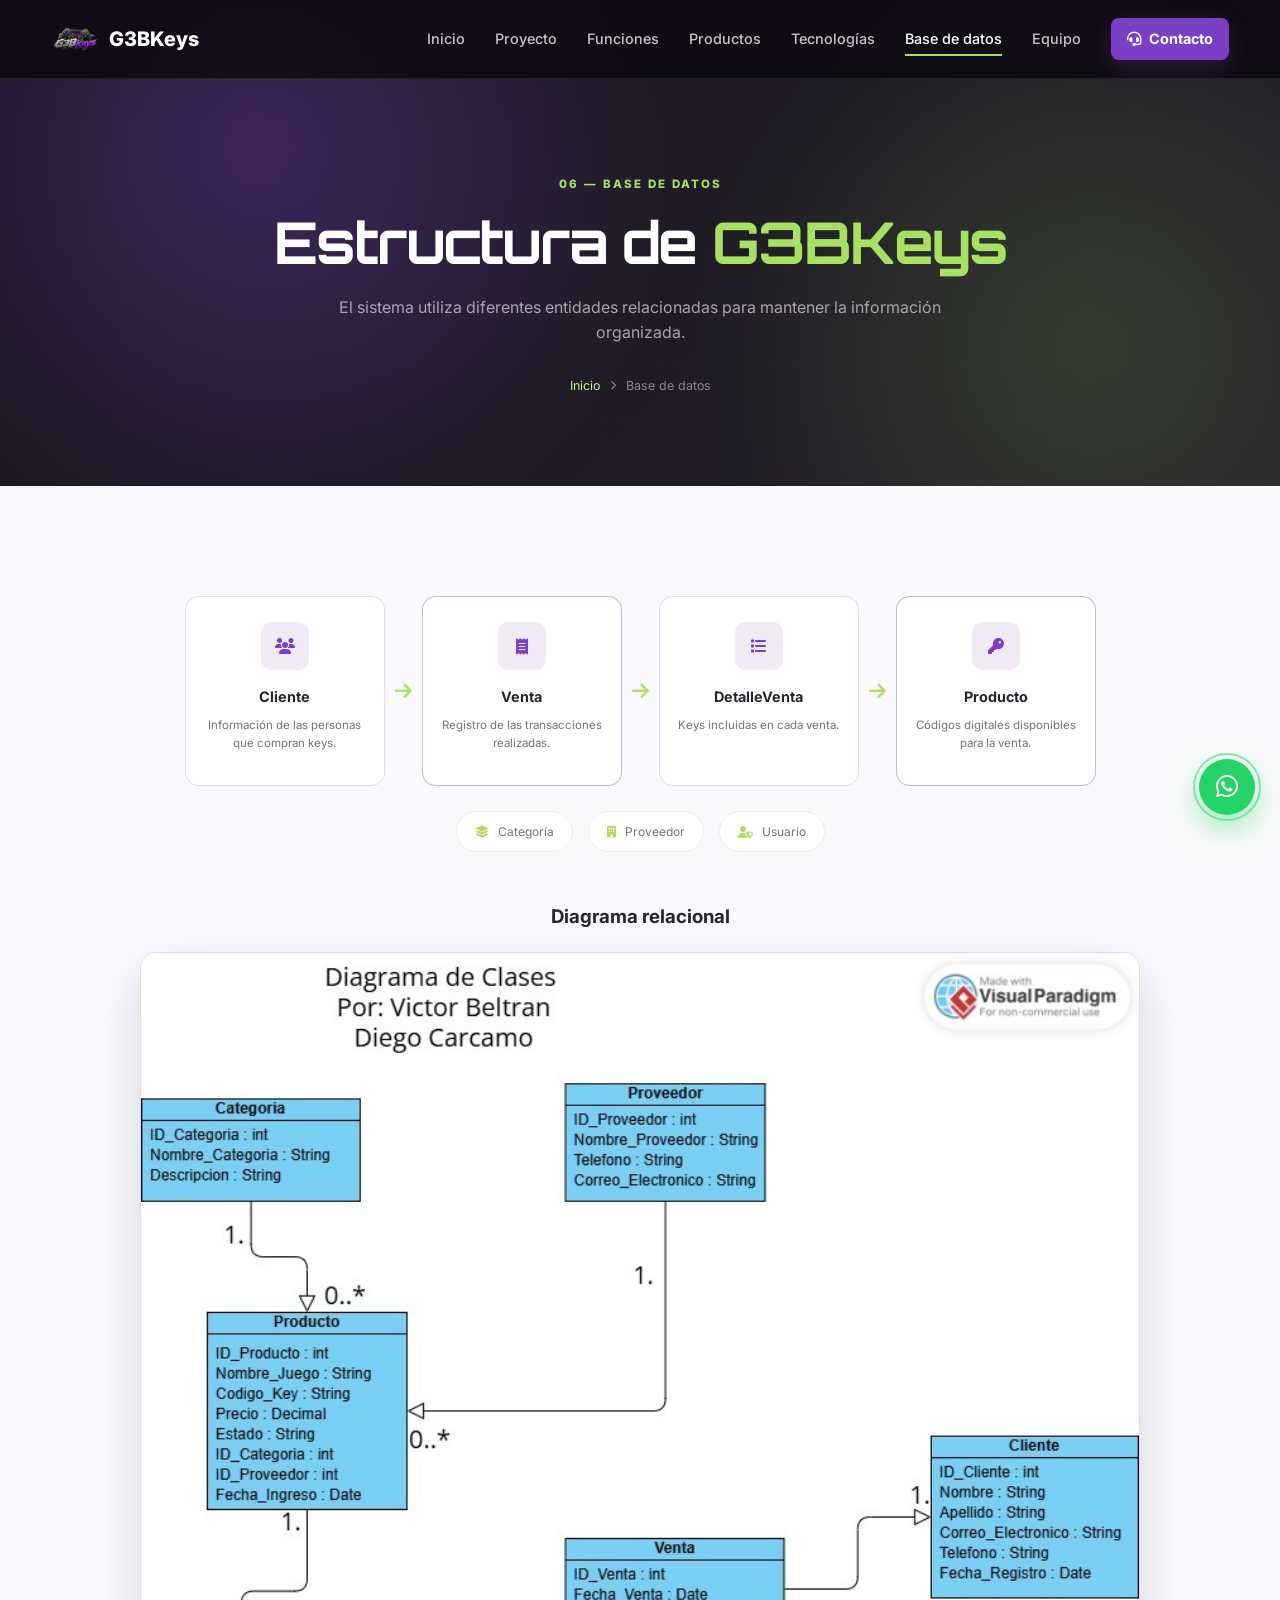
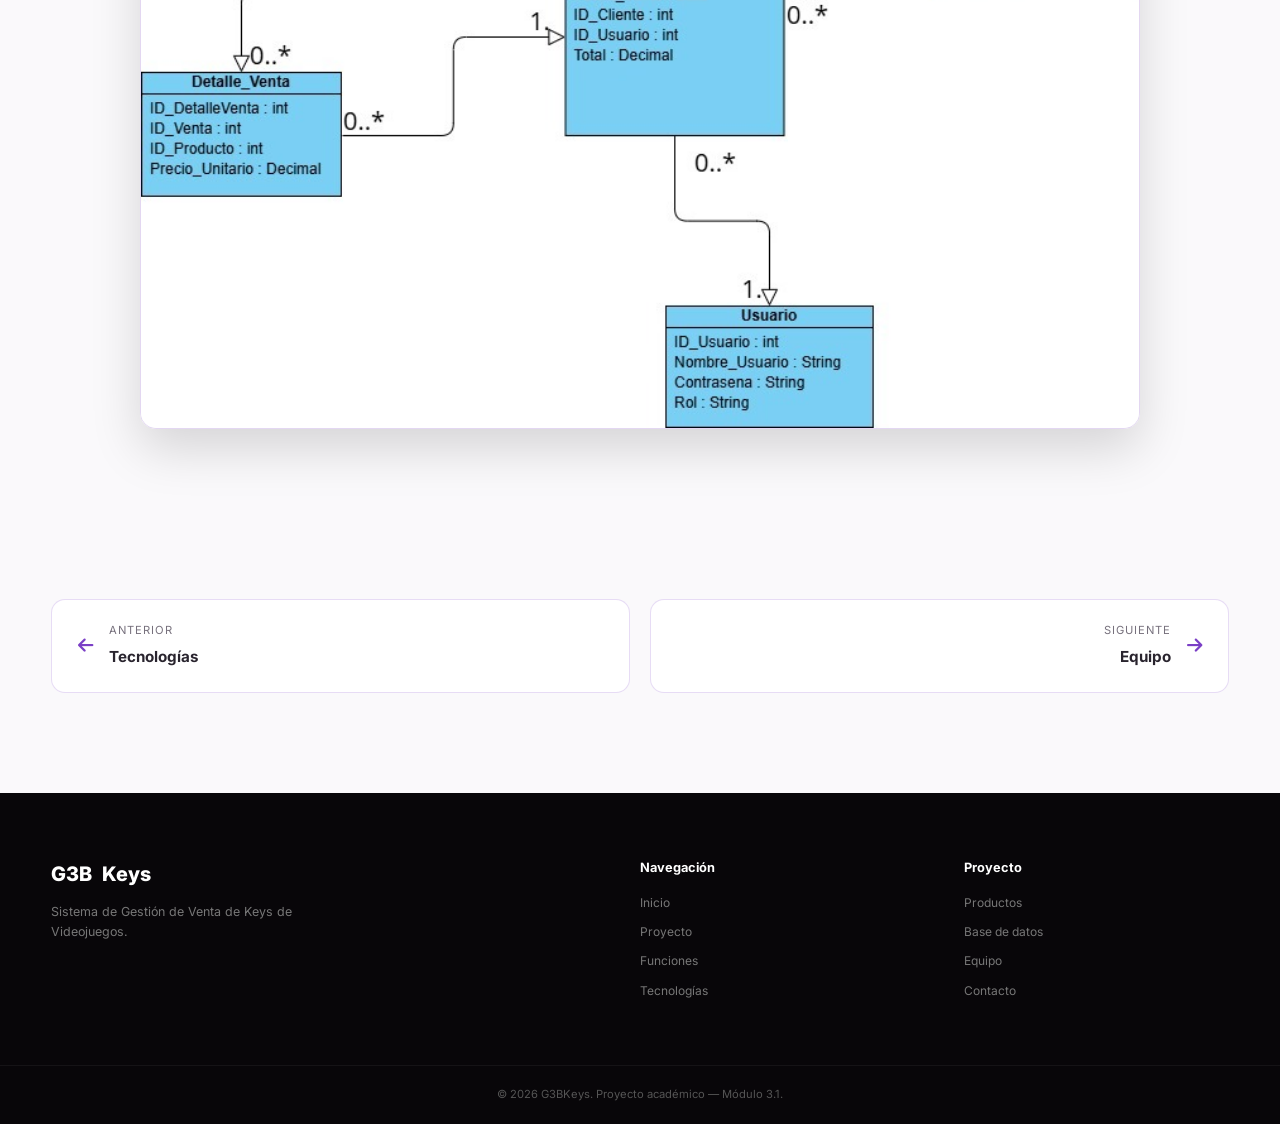
<file: base_de_datos.html>
<!DOCTYPE html>
<html lang="es">
<head>
    <meta charset="UTF-8">
    <meta name="viewport" content="width=device-width, initial-scale=1.0">
    <meta name="description" content="Estructura de la base de datos de G3BKeys.">
    <title>Base de datos | G3BKeys</title>

    <link rel="preconnect" href="https://fonts.googleapis.com">
    <link rel="preconnect" href="https://fonts.gstatic.com" crossorigin>
    <link href="https://fonts.googleapis.com/css2?family=Inter:wght@400;500;600;700;800&family=Orbitron:wght@500;600;700;800&display=swap" rel="stylesheet">
    <link rel="stylesheet" href="https://cdnjs.cloudflare.com/ajax/libs/font-awesome/6.5.2/css/all.min.css">
    <link rel="stylesheet" href="css/styles.css">
    <link rel="icon" type="image/png" href="img/Logotipo.png">
</head>
<body>

<header class="header">
    <nav class="navbar container">
          <a href="index.html" class="logo">
    <img src="img/Logotipo.png" alt="G3BKeys">
    <span>G3BKeys</span>
</a>
        <button class="menu-toggle" id="menuToggle" aria-label="Abrir menú">
            <i class="fas fa-bars"></i>
        </button>
        <ul class="nav-menu" id="navMenu">
    <li><a href="index.html"       class="nav-link">Inicio</a></li>
    <li><a href="proyecto.html"    class="nav-link">Proyecto</a></li>
    <li><a href="funciones.html"   class="nav-link">Funciones</a></li>
    <li><a href="productos.html"    class="nav-link">Productos</a></li>
    <li><a href="tecnologias.html" class="nav-link">Tecnologías</a></li> 
    <li><a href="base_de_datos.html"  class="nav-link">Base de datos</a></li>
    <li><a href="equipo.html"      class="nav-link">Equipo</a></li>
    <li>
        <a href="contacto.html" class="nav-link nav-cta">
            <i class="fas fa-headset"></i> Contacto
        </a>
    </li>
</ul>
    </nav>
</header>

<main>

<section class="page-hero">
    <div class="hero-background"></div>
    <div class="container page-hero-content">
        <span class="page-hero-label">06 — BASE DE DATOS</span>
        <h1>Estructura de <span>G3BKeys</span></h1>
        <p>El sistema utiliza diferentes entidades relacionadas para mantener la información organizada.</p>
        <nav class="breadcrumb">
            <a href="index.html">Inicio</a>
            <i class="fas fa-chevron-right"></i>
            <span>Base de datos</span>
        </nav>
    </div>
</section>

<section class="section database-section">
    <div class="container">

        <div class="database-container">
            <div class="database-box">
                <div class="db-icon"><i class="fas fa-users"></i></div>
                <h3>Cliente</h3>
                <p>Información de las personas que compran keys.</p>
            </div>
            <div class="db-line"><i class="fas fa-arrow-right"></i></div>
            <div class="database-box highlight-box">
                <div class="db-icon"><i class="fas fa-receipt"></i></div>
                <h3>Venta</h3>
                <p>Registro de las transacciones realizadas.</p>
            </div>
            <div class="db-line"><i class="fas fa-arrow-right"></i></div>
            <div class="database-box">
                <div class="db-icon"><i class="fas fa-list"></i></div>
                <h3>DetalleVenta</h3>
                <p>Keys incluidas en cada venta.</p>
            </div>
            <div class="db-line"><i class="fas fa-arrow-right"></i></div>
            <div class="database-box highlight-box">
                <div class="db-icon"><i class="fas fa-key"></i></div>
                <h3>Producto</h3>
                <p>Códigos digitales disponibles para la venta.</p>
            </div>
        </div>

        <div class="database-secondary">
            <div class="secondary-item"><i class="fas fa-layer-group"></i><span>Categoría</span></div>
            <div class="secondary-item"><i class="fas fa-building"></i><span>Proveedor</span></div>
            <div class="secondary-item"><i class="fas fa-user-shield"></i><span>Usuario</span></div>
        </div>

        <div class="database-image">
            <h3>Diagrama relacional</h3>
            <img src="img/Base_Datos.jpeg" alt="Diagrama entidad-relación de G3BKeys">
        </div>

    </div>
</section>

<section class="page-nav-section">
    <div class="container page-nav">
        <a href="tecnologias.html" class="page-nav-link prev">
            <i class="fas fa-arrow-left"></i>
            <div><span>Anterior</span><strong>Tecnologías</strong></div>
        </a>
        <a href="equipo.html" class="page-nav-link next">
            <div><span>Siguiente</span><strong>Equipo</strong></div>
            <i class="fas fa-arrow-right"></i>
        </a>
    </div>
</section>

</main>

<footer class="footer">
    <div class="container footer-content">
        <div class="footer-brand">
            <a href="index.html" class="logo">
                <span class="logo-g3b">G3B</span><span class="logo-keys">Keys</span>
            </a>
            <p>Sistema de Gestión de Venta de Keys de Videojuegos.</p>
        </div>
        <div class="footer-links">
            <h4>Navegación</h4>
            <a href="index.html">Inicio</a>
            <a href="proyecto.html">Proyecto</a>
            <a href="funciones.html">Funciones</a>
            <a href="tecnologias.html">Tecnologías</a>
        </div>
        <div class="footer-links">
            <h4>Proyecto</h4>
            <a href="productos.html">Productos</a>
            <a href="base_de_datos.html">Base de datos</a>
            <a href="equipo.html">Equipo</a>
            <a href="contacto.html">Contacto</a>
        </div>
    </div>
    <div class="footer-bottom">
        <p>© <span id="currentYear"></span> G3BKeys. Proyecto académico — Módulo 3.1.</p>
    </div>
</footer>

<button id="backToTop" class="back-to-top">
    <i class="fas fa-arrow-up"></i>
</button>

<script src="js/script.js"></script>
</body>
</html>
</file>
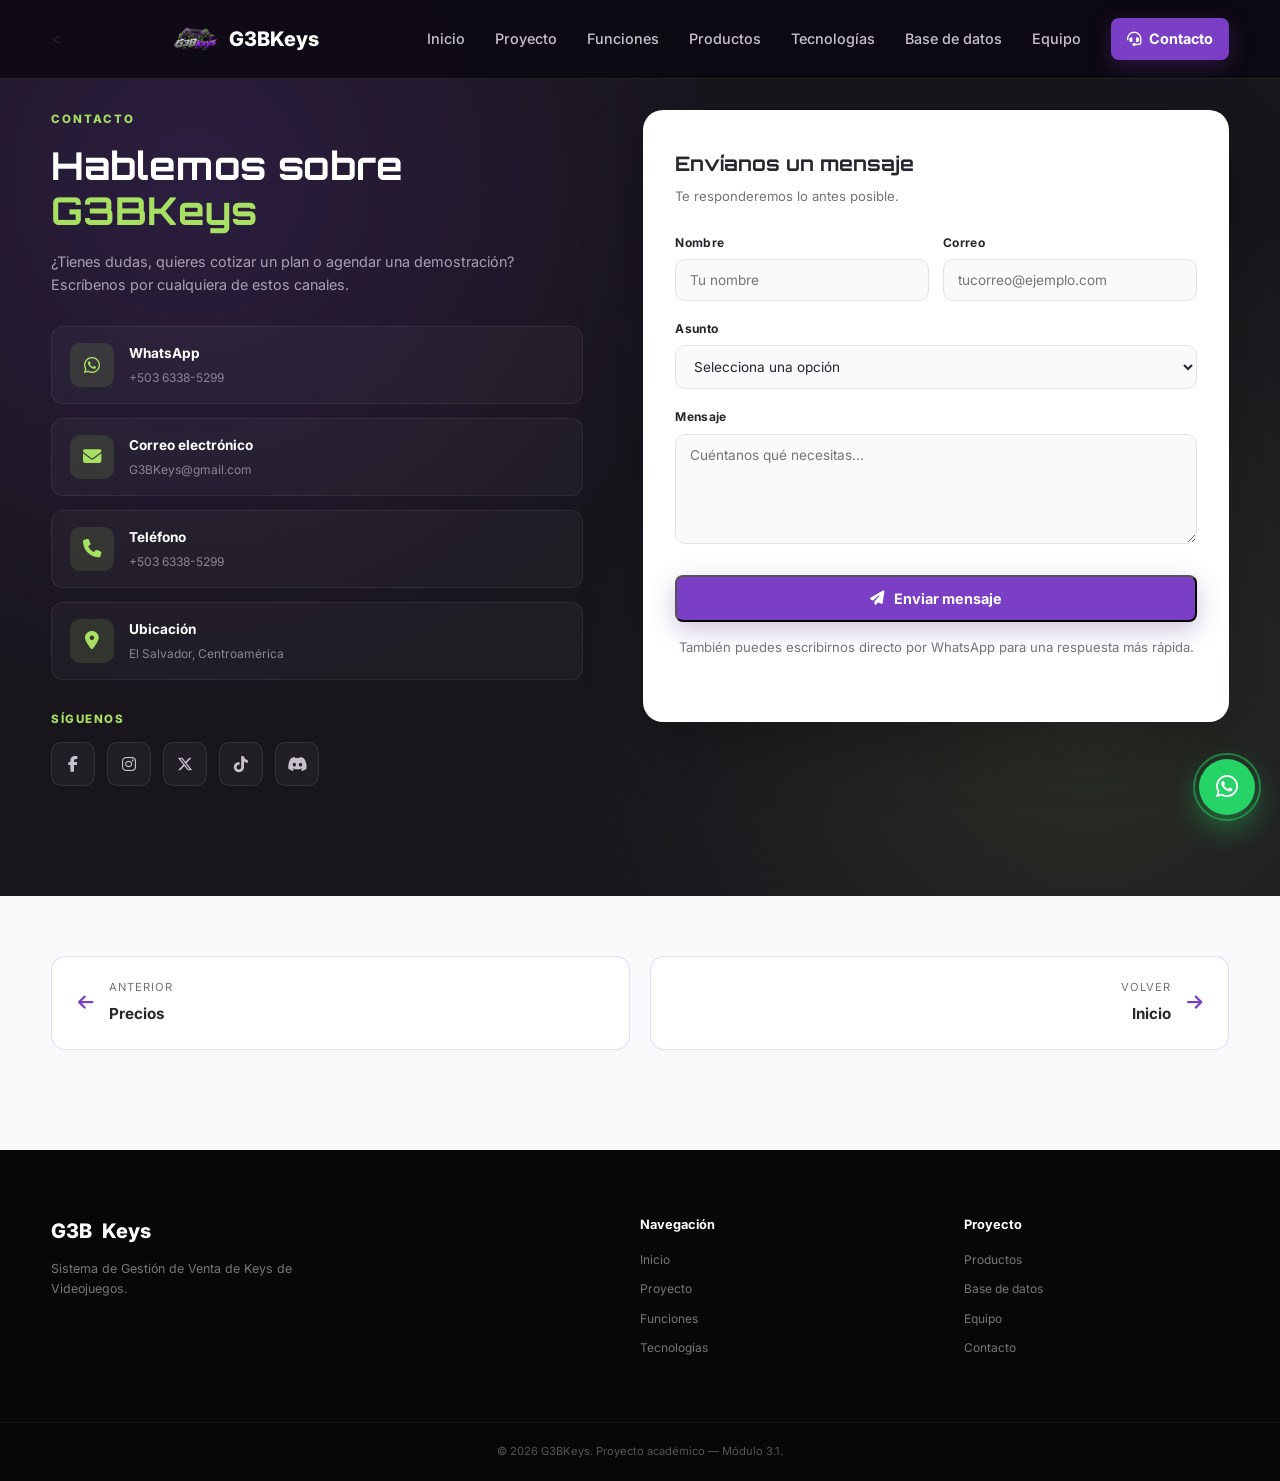
<file: contacto.html>
<!DOCTYPE html>
<html lang="es">
<head>
    <meta charset="UTF-8">
    <meta name="viewport" content="width=device-width, initial-scale=1.0">
    <meta name="description" content="Contacta al equipo de G3BKeys.">
    <title>Contacto | G3BKeys</title>

    <link rel="preconnect" href="https://fonts.googleapis.com">
    <link rel="preconnect" href="https://fonts.gstatic.com" crossorigin>
    <link href="https://fonts.googleapis.com/css2?family=Inter:wght@400;500;600;700;800&family=Orbitron:wght@500;600;700;800&display=swap" rel="stylesheet">
    <link rel="stylesheet" href="https://cdnjs.cloudflare.com/ajax/libs/font-awesome/6.5.2/css/all.min.css">
    <link rel="stylesheet" href="css/styles.css">
    <link rel="icon" type="image/png" href="img/Logotipo.png">
</head>
<body>

<header class="header">
    <nav class="navbar container">
          <<a href="index.html" class="logo">
    <img src="img/Logotipo.png" alt="G3BKeys">
    <span>G3BKeys</span>
</a>
        <button class="menu-toggle" id="menuToggle" aria-label="Abrir menú">
            <i class="fas fa-bars"></i>
        </button>
        <ul class="nav-menu" id="navMenu">
            <li><a href="index.html"       class="nav-link">Inicio</a></li>
            <li><a href="proyecto.html"    class="nav-link">Proyecto</a></li>
            <li><a href="funciones.html"   class="nav-link">Funciones</a></li>
            <li><a href="productos.html"    class="nav-link">Productos</a></li>
            <li><a href="tecnologias.html" class="nav-link">Tecnologías</a></li> 
            <li><a href="base_de_datos.html"  class="nav-link">Base de datos</a></li>
            <li><a href="equipo.html"      class="nav-link">Equipo</a></li>
            <li><a href="contacto.html"    class="nav-link nav-cta"><i class="fas fa-headset"></i> Contacto</a></li>
        </ul>
    </nav>
</header>

<main>

<section class="contact-section">
    <div class="container">
        <div class="contact-grid">

            <!-- Columna izquierda: info -->
            <div class="contact-info">
                <span class="section-label" style="color: var(--green);">CONTACTO</span>
                <h2>Hablemos sobre <span>G3BKeys</span></h2>
                <p>¿Tienes dudas, quieres cotizar un plan o agendar una demostración? Escríbenos por cualquiera de estos canales.</p>

                <div class="contact-list">
                    <a href="https://wa.me/50363385299" target="_blank" rel="noopener" class="contact-item">
                        <div class="ci-icon"><i class="fab fa-whatsapp"></i></div>
                        <div>
                            <strong>WhatsApp</strong>
                            <span>+503 6338-5299</span>
                        </div>
                    </a>

                    <a href="mailto:contacto@g3bkeys.com" class="contact-item">
                        <div class="ci-icon"><i class="fas fa-envelope"></i></div>
                        <div>
                            <strong>Correo electrónico</strong>
                            <span>G3BKeys@gmail.com</span>
                        </div>
                    </a>

                    <a href="tel:+50363385299" class="contact-item">
                        <div class="ci-icon"><i class="fas fa-phone"></i></div>
                        <div>
                            <strong>Teléfono</strong>
                            <span>+503 6338-5299</span>
                        </div>
                    </a>

                    <div class="contact-item">
                        <div class="ci-icon"><i class="fas fa-location-dot"></i></div>
                        <div>
                            <strong>Ubicación</strong>
                            <span>El Salvador, Centroamérica</span>
                        </div>
                    </div>
                </div>

                <span class="fm-subtitle" style="color: var(--green);">SÍGUENOS</span>
                <div class="social-row">
                    <a href="#" class="social-btn" aria-label="Facebook"><i class="fab fa-facebook-f"></i></a>
                    <a href="#" class="social-btn" aria-label="Instagram"><i class="fab fa-instagram"></i></a>
                    <a href="#" class="social-btn" aria-label="X"><i class="fab fa-x-twitter"></i></a>
                    <a href="#" class="social-btn" aria-label="TikTok"><i class="fab fa-tiktok"></i></a>
                    <a href="#" class="social-btn" aria-label="Discord"><i class="fab fa-discord"></i></a>
                </div>
            </div>

            <!-- Columna derecha: formulario -->
            <form class="contact-form" id="contactForm">
                <h3>Envíanos un mensaje</h3>
                <p>Te responderemos lo antes posible.</p>

                <div class="form-row">
                    <div class="form-group">
                        <label for="nombre">Nombre</label>
                        <input type="text" id="nombre" name="nombre" placeholder="Tu nombre" required>
                    </div>
                    <div class="form-group">
                        <label for="correo">Correo</label>
                        <input type="email" id="correo" name="correo" placeholder="tucorreo@ejemplo.com" required>
                    </div>
                </div>

                <div class="form-group">
                    <label for="asunto">Asunto</label>
                    <select id="asunto" name="asunto" required>
                        <option value="">Selecciona una opción</option>
                        <option value="cotizacion">Quiero cotizar un plan</option>
                        <option value="demo">Quiero agendar una demostración</option>
                        <option value="soporte">Necesito soporte técnico</option>
                        <option value="otro">Otro</option>
                    </select>
                </div>

                <div class="form-group">
                    <label for="mensaje">Mensaje</label>
                    <textarea id="mensaje" name="mensaje" placeholder="Cuéntanos qué necesitas..." required></textarea>
                </div>

                <button type="submit" class="btn btn-primary">
                    <i class="fas fa-paper-plane"></i> Enviar mensaje
                </button>

                <p class="form-note">También puedes escribirnos directo por WhatsApp para una respuesta más rápida.</p>
            </form>

        </div>
    </div>
</section>

<section class="page-nav-section">
    <div class="container page-nav">
        <a href="precios.html" class="page-nav-link prev">
            <i class="fas fa-arrow-left"></i>
            <div><span>Anterior</span><strong>Precios</strong></div>
        </a>
        <a href="index.html" class="page-nav-link next">
            <div><span>Volver</span><strong>Inicio</strong></div>
            <i class="fas fa-arrow-right"></i>
        </a>
    </div>
</section>

</main>

<footer class="footer">
    <div class="container footer-content">
        <div class="footer-brand">
            <a href="index.html" class="logo">
                <span class="logo-g3b">G3B</span><span class="logo-keys">Keys</span>
            </a>
            <p>Sistema de Gestión de Venta de Keys de Videojuegos.</p>
        </div>
        <div class="footer-links">
            <h4>Navegación</h4>
            <a href="index.html">Inicio</a>
            <a href="proyecto.html">Proyecto</a>
            <a href="funciones.html">Funciones</a>
            <a href="tecnologias.html">Tecnologías</a>
        </div>
       <div class="footer-links">
            <h4>Proyecto</h4>
            <a href="productos.html">Productos</a>
            <a href="base_de_datos.html">Base de datos</a>
            <a href="equipo.html">Equipo</a>
            <a href="contacto.html">Contacto</a>
        </div>
    </div>
    <div class="footer-bottom">
        <p>© <span id="currentYear"></span> G3BKeys. Proyecto académico — Módulo 3.1.</p>
    </div>
</footer>

<button id="backToTop" class="back-to-top">
    <i class="fas fa-arrow-up"></i>
</button>

<script src="js/script.js"></script>
</body>
</html>
</file>
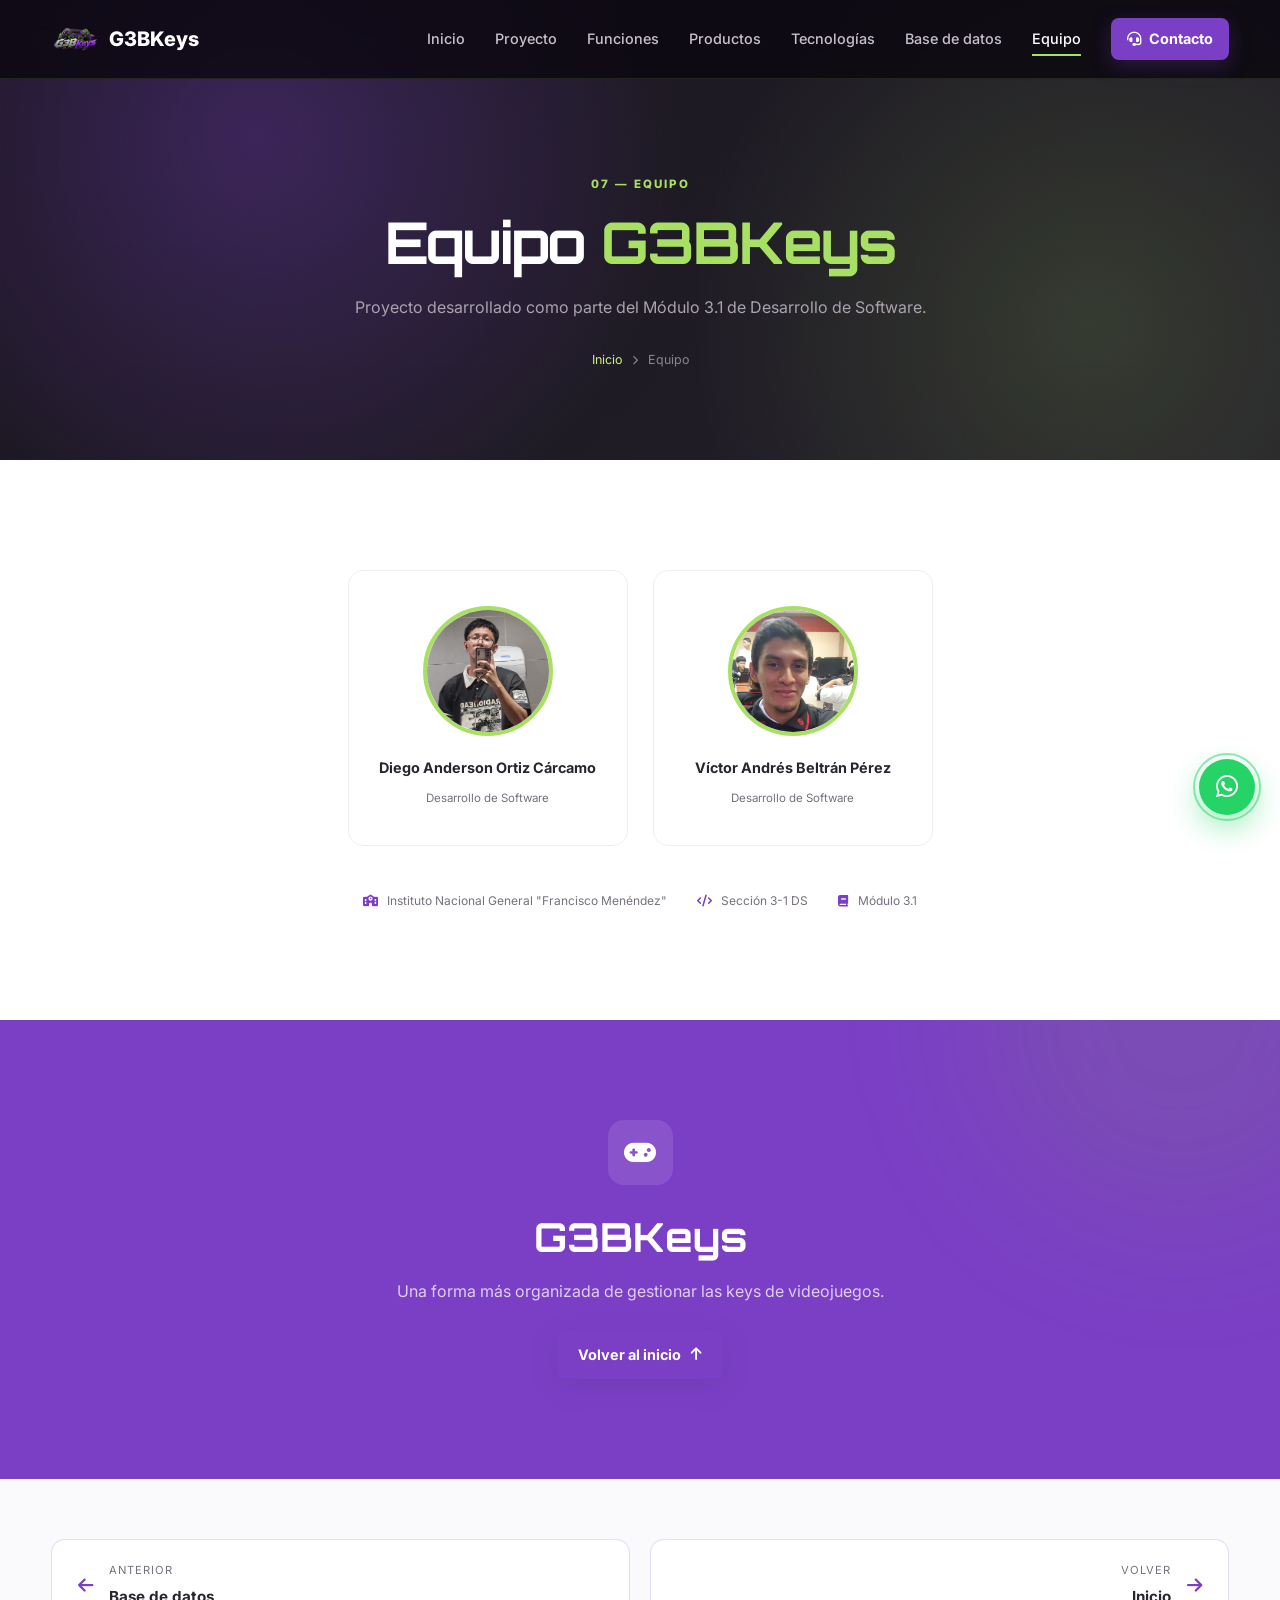
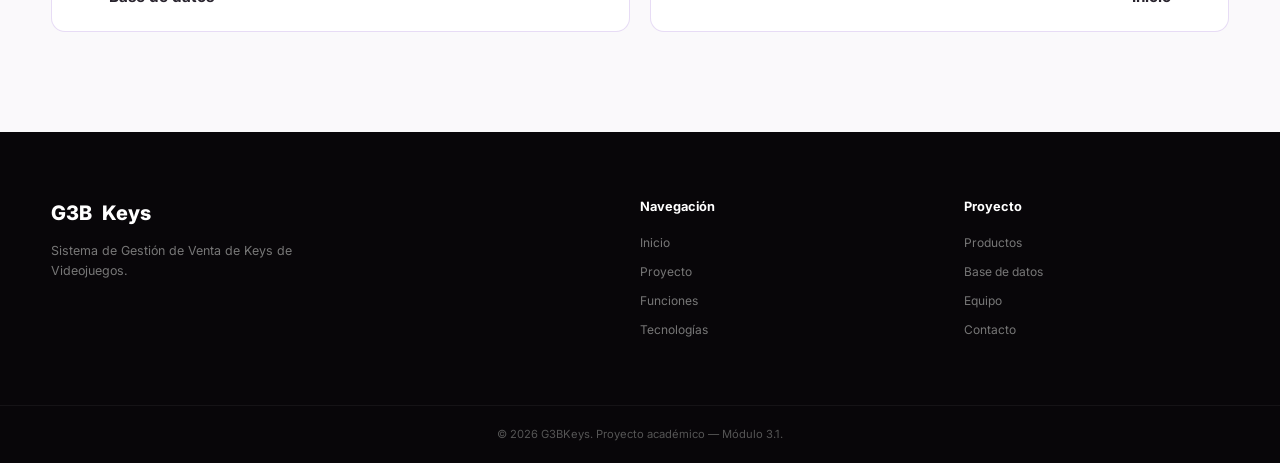
<file: equipo.html>
<!DOCTYPE html>
<html lang="es">
<head>
    <meta charset="UTF-8">
    <meta name="viewport" content="width=device-width, initial-scale=1.0">
    <meta name="description" content="Equipo de desarrollo de G3BKeys.">
    <title>Equipo | G3BKeys</title>

    <link rel="preconnect" href="https://fonts.googleapis.com">
    <link rel="preconnect" href="https://fonts.gstatic.com" crossorigin>
    <link href="https://fonts.googleapis.com/css2?family=Inter:wght@400;500;600;700;800&family=Orbitron:wght@500;600;700;800&display=swap" rel="stylesheet">
    <link rel="stylesheet" href="https://cdnjs.cloudflare.com/ajax/libs/font-awesome/6.5.2/css/all.min.css">
    <link rel="stylesheet" href="css/styles.css">
    <link rel="icon" type="image/png" href="img/Logotipo.png">
</head>
<body>

<header class="header">
    <nav class="navbar container">
        <a href="index.html" class="logo">
    <img src="img/Logotipo.png" alt="G3BKeys">
    <span>G3BKeys</span>
</a>
        <button class="menu-toggle" id="menuToggle" aria-label="Abrir menú">
            <i class="fas fa-bars"></i>
        </button>
        <ul class="nav-menu" id="navMenu">
    <li><a href="index.html"       class="nav-link">Inicio</a></li>
    <li><a href="proyecto.html"    class="nav-link">Proyecto</a></li>
    <li><a href="funciones.html"   class="nav-link">Funciones</a></li>
    <li><a href="productos.html"    class="nav-link">Productos</a></li>
    <li><a href="tecnologias.html" class="nav-link">Tecnologías</a></li>
    <li><a href="base_de_datos.html"  class="nav-link">Base de datos</a></li>
    <li><a href="equipo.html"      class="nav-link">Equipo</a></li>
    <li>
        <a href="contacto.html" class="nav-link nav-cta">
            <i class="fas fa-headset"></i> Contacto
        </a>
    </li>
</ul>
    </nav>
</header>

<main>

<section class="page-hero">
    <div class="hero-background"></div>
    <div class="container page-hero-content">
        <span class="page-hero-label">07 — EQUIPO</span>
        <h1>Equipo <span>G3BKeys</span></h1>
        <p>Proyecto desarrollado como parte del Módulo 3.1 de Desarrollo de Software.</p>
        <nav class="breadcrumb">
            <a href="index.html">Inicio</a>
            <i class="fas fa-chevron-right"></i>
            <span>Equipo</span>
        </nav>
    </div>
</section>

<section class="section team-section">
    <div class="container">
        <div class="team-grid">
            <div class="team-card">
                <div class="team-avatar">
                    <img src="img/Carcamo.png" alt="Diego Anderson Ortiz Cárcamo">
                </div>
                <h3>Diego Anderson Ortiz Cárcamo</h3>
                <span>Desarrollo de Software</span>
            </div>

            <div class="team-card">
                <div class="team-avatar">
                    <img src="img/victor.jpeg" alt="Víctor Andrés Beltrán Pérez">
                </div>
                <h3>Víctor Andrés Beltrán Pérez</h3>
                <span>Desarrollo de Software</span>
            </div>
        </div>

        <div class="academic-info">
            <span><i class="fas fa-school"></i> Instituto Nacional General "Francisco Menéndez"</span>
            <span><i class="fas fa-code"></i> Sección 3-1 DS</span>
            <span><i class="fas fa-book"></i> Módulo 3.1</span>
        </div>
    </div>
</section>

<section class="cta-section">
    <div class="cta-glow"></div>
    <div class="container cta-content">
        <div class="cta-icon"><i class="fas fa-gamepad"></i></div>
        <h2>G3BKeys</h2>
        <p>Una forma más organizada de gestionar las keys de videojuegos.</p>
        <a href="index.html" class="btn btn-primary">
            Volver al inicio
            <i class="fas fa-arrow-up"></i>
        </a>
    </div>
</section>

<section class="page-nav-section">
    <div class="container page-nav">
        <a href="base_de_datos.html" class="page-nav-link prev">
            <i class="fas fa-arrow-left"></i>
            <div><span>Anterior</span><strong>Base de datos</strong></div>
        </a>
        <a href="index.html" class="page-nav-link next">
            <div><span>Volver</span><strong>Inicio</strong></div>
            <i class="fas fa-arrow-right"></i>
        </a>
    </div>
</section>

</main>

<footer class="footer">
    <div class="container footer-content">
        <div class="footer-brand">
            <a href="index.html" class="logo">
                <span class="logo-g3b">G3B</span><span class="logo-keys">Keys</span>
            </a>
            <p>Sistema de Gestión de Venta de Keys de Videojuegos.</p>
        </div>
        <div class="footer-links">
            <h4>Navegación</h4>
            <a href="index.html">Inicio</a>
            <a href="proyecto.html">Proyecto</a>
            <a href="funciones.html">Funciones</a>
            <a href="tecnologias.html">Tecnologías</a>
        </div>
        <div class="footer-links">
            <h4>Proyecto</h4>
            <a href="productos.html">Productos</a>
            <a href="base_de_datos.html">Base de datos</a>
            <a href="equipo.html">Equipo</a>
            <a href="contacto.html">Contacto</a>
        </div>
    </div>
    <div class="footer-bottom">
        <p>© <span id="currentYear"></span> G3BKeys. Proyecto académico — Módulo 3.1.</p>
    </div>
</footer>

<button id="backToTop" class="back-to-top">
    <i class="fas fa-arrow-up"></i>
</button>

<script src="js/script.js"></script>
</body>
</html>
</file>
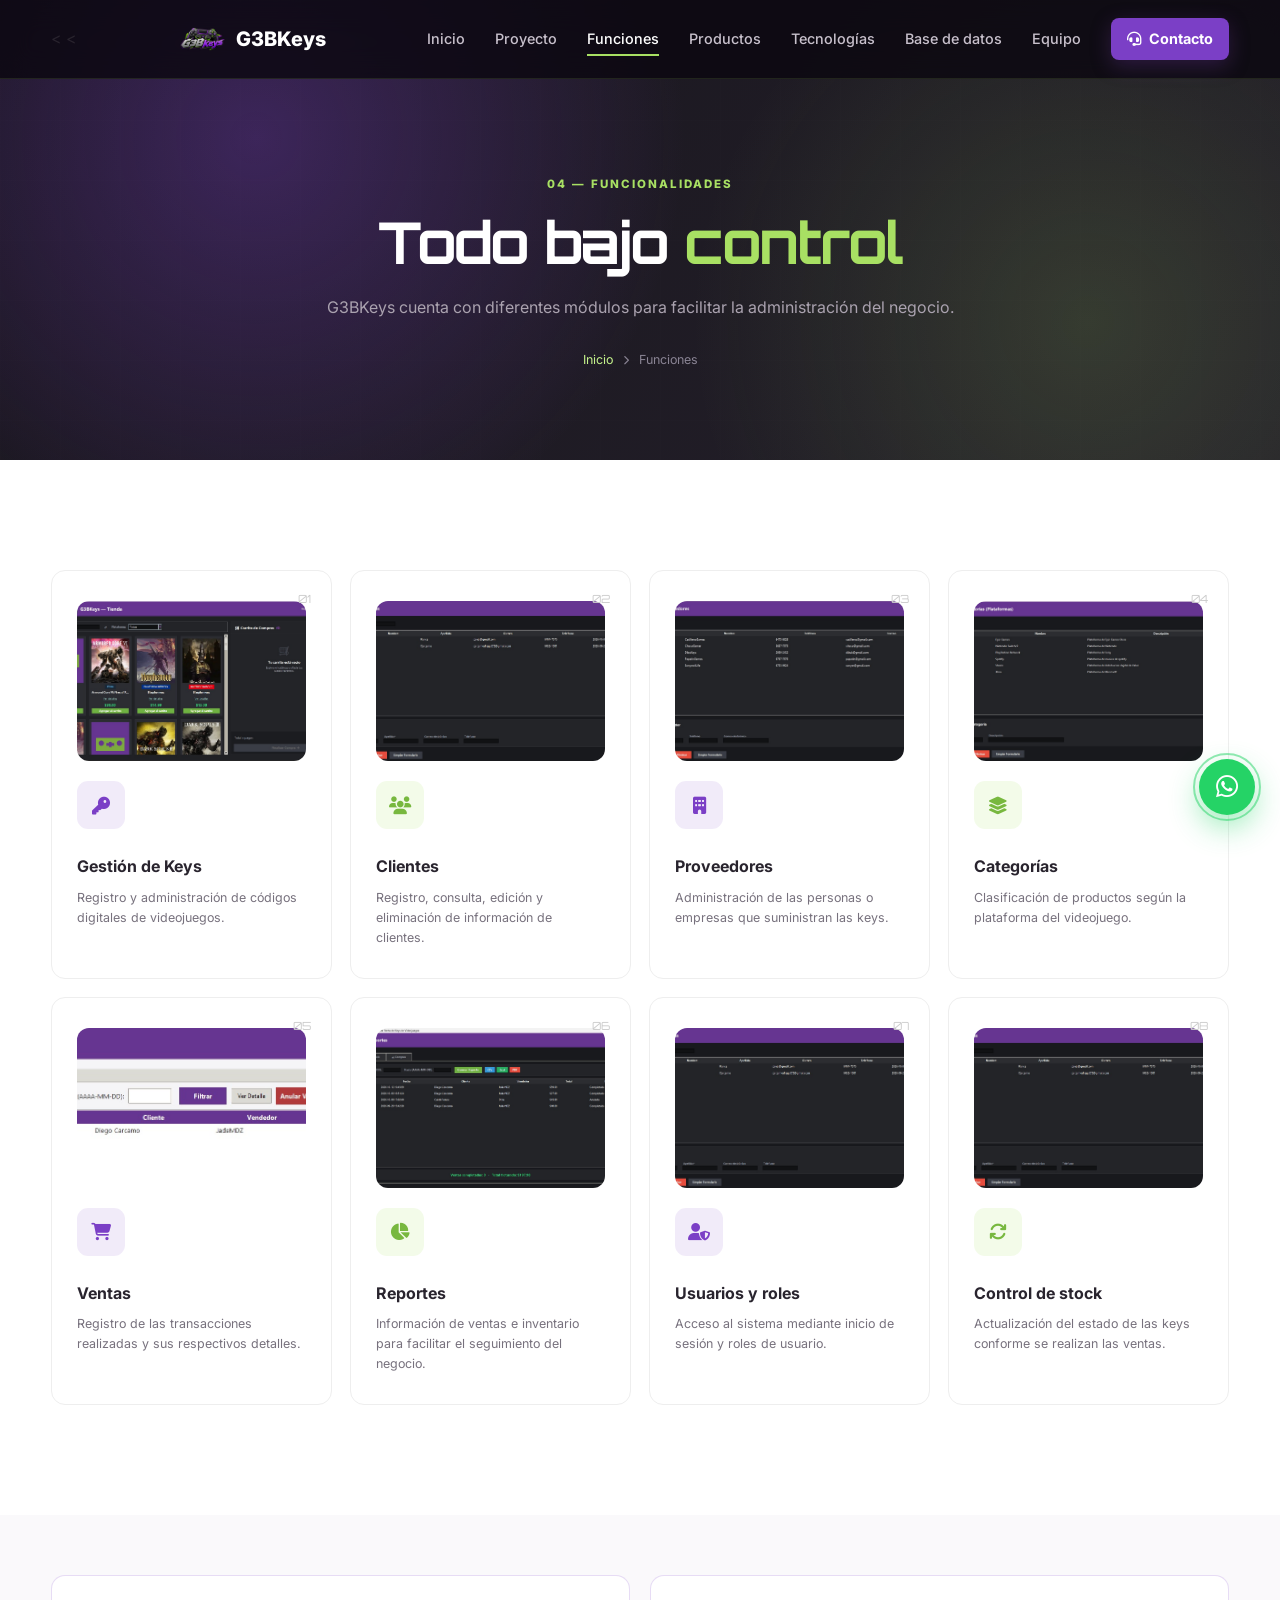
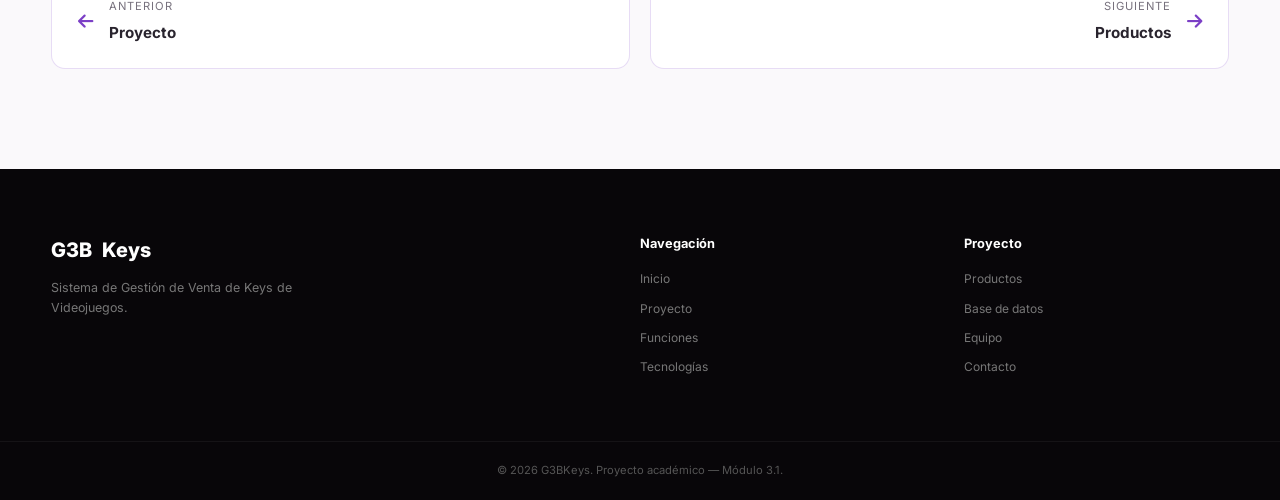
<file: funciones.html>
<!DOCTYPE html>
<html lang="es">
<head>
    <meta charset="UTF-8">
    <meta name="viewport" content="width=device-width, initial-scale=1.0">
    <meta name="description" content="Funcionalidades del sistema G3BKeys.">
    <title>Funciones | G3BKeys</title>

    <link rel="preconnect" href="https://fonts.googleapis.com">
    <link rel="preconnect" href="https://fonts.gstatic.com" crossorigin>
    <link href="https://fonts.googleapis.com/css2?family=Inter:wght@400;500;600;700;800&family=Orbitron:wght@500;600;700;800&display=swap" rel="stylesheet">
    <link rel="stylesheet" href="https://cdnjs.cloudflare.com/ajax/libs/font-awesome/6.5.2/css/all.min.css">
    <link rel="stylesheet" href="css/styles.css">
    <link rel="icon" type="image/png" href="img/Logotipo.png">
</head>
<body>

<header class="header">
    <nav class="navbar container">
        <  <<a href="index.html" class="logo">
    <img src="img/Logotipo.png" alt="G3BKeys">
    <span>G3BKeys</span>
</a>
        <button class="menu-toggle" id="menuToggle" aria-label="Abrir menú">
            <i class="fas fa-bars"></i>
        </button>
        <ul class="nav-menu" id="navMenu">
    <li><a href="index.html"       class="nav-link">Inicio</a></li>
    <li><a href="proyecto.html"    class="nav-link">Proyecto</a></li>
    <li><a href="funciones.html"   class="nav-link">Funciones</a></li>
    <li><a href="productos.html"    class="nav-link">Productos</a></li>
    <li><a href="tecnologias.html" class="nav-link">Tecnologías</a></li> 
    <li><a href="base_de_datos.html"  class="nav-link">Base de datos</a></li>
    <li><a href="equipo.html"      class="nav-link">Equipo</a></li>
    <li>
        <a href="contacto.html" class="nav-link nav-cta">
            <i class="fas fa-headset"></i> Contacto
        </a>
    </li>
</ul>
    </nav>
</header>

<main>

<section class="page-hero">
    <div class="hero-background"></div>
    <div class="container page-hero-content">
        <span class="page-hero-label">04 — FUNCIONALIDADES</span>
        <h1>Todo bajo <span>control</span></h1>
        <p>G3BKeys cuenta con diferentes módulos para facilitar la administración del negocio.</p>
        <nav class="breadcrumb">
            <a href="index.html">Inicio</a>
            <i class="fas fa-chevron-right"></i>
            <span>Funciones</span>
        </nav>
    </div>
</section>

<section class="section features-section">
    <div class="container">
        <div class="features-grid">

            <article class="feature-card">
                <div class="feature-image"><img src="img/tienda.jpeg" alt="Gestión de keys"></div>
                <div class="feature-icon purple"><i class="fas fa-key"></i></div>
                <span class="feature-number">01</span>
                <h3>Gestión de Keys</h3>
                <p>Registro y administración de códigos digitales de videojuegos.</p>
            </article>

            <article class="feature-card">
                <div class="feature-image"><img src="img/Clientes.jpeg" alt="Clientes"></div>
                <div class="feature-icon green"><i class="fas fa-users"></i></div>
                <span class="feature-number">02</span>
                <h3>Clientes</h3>
                <p>Registro, consulta, edición y eliminación de información de clientes.</p>
            </article>

            <article class="feature-card">
                <div class="feature-image"><img src="img/proveedor.jpeg" alt="Proveedores"></div>
                <div class="feature-icon purple"><i class="fas fa-building"></i></div>
                <span class="feature-number">03</span>
                <h3>Proveedores</h3>
                <p>Administración de las personas o empresas que suministran las keys.</p>
            </article>

            <article class="feature-card">
                <div class="feature-image"><img src="img/Categorias.jpeg" alt="Categorías"></div>
                <div class="feature-icon green"><i class="fas fa-layer-group"></i></div>
                <span class="feature-number">04</span>
                <h3>Categorías</h3>
                <p>Clasificación de productos según la plataforma del videojuego.</p>
            </article>

            <article class="feature-card">
                <div class="feature-image"><img src="img/ventas.jpeg" alt="Ventas"></div>
                <div class="feature-icon purple"><i class="fas fa-cart-shopping"></i></div>
                <span class="feature-number">05</span>
                <h3>Ventas</h3>
                <p>Registro de las transacciones realizadas y sus respectivos detalles.</p>
            </article>

            <article class="feature-card">
                <div class="feature-image"><img src="img/reportes.jpeg" alt="Reportes"></div>
                <div class="feature-icon green"><i class="fas fa-chart-pie"></i></div>
                <span class="feature-number">06</span>
                <h3>Reportes</h3>
                <p>Información de ventas e inventario para facilitar el seguimiento del negocio.</p>
            </article>

            <article class="feature-card">
                <div class="feature-image"><img src="img/Clientes.jpeg" alt="Clientes"></div>
                <div class="feature-icon purple"><i class="fas fa-user-shield"></i></div>
                <span class="feature-number">07</span>
                <h3>Usuarios y roles</h3>
                <p>Acceso al sistema mediante inicio de sesión y roles de usuario.</p>
            </article>

            <article class="feature-card">
                <div class="feature-image"><img src="img/Clientes.jpeg" alt="Clientes"></div>
                <div class="feature-icon green"><i class="fas fa-arrows-rotate"></i></div>
                <span class="feature-number">08</span>
                <h3>Control de stock</h3>
                <p>Actualización del estado de las keys conforme se realizan las ventas.</p>
            </article>

        </div>
    </div>
</section>

<section class="page-nav-section">
    <div class="container page-nav">
        <a href="proyecto.html" class="page-nav-link prev">
            <i class="fas fa-arrow-left"></i>
            <div><span>Anterior</span><strong>Proyecto</strong></div>
        </a>
        <a href="productos.html" class="page-nav-link next">
            <div><span>Siguiente</span><strong>Productos</strong></div>
            <i class="fas fa-arrow-right"></i>
        </a>
    </div>
</section>

</main>

<footer class="footer">
    <div class="container footer-content">
        <div class="footer-brand">
            <a href="index.html" class="logo">
                <span class="logo-g3b">G3B</span><span class="logo-keys">Keys</span>
            </a>
            <p>Sistema de Gestión de Venta de Keys de Videojuegos.</p>
        </div>
        <div class="footer-links">
            <h4>Navegación</h4>
            <a href="index.html">Inicio</a>
            <a href="proyecto.html">Proyecto</a>
            <a href="funciones.html">Funciones</a>
            <a href="tecnologias.html">Tecnologías</a>
        </div>
        <div class="footer-links">
            <h4>Proyecto</h4>
            <a href="productos.html">Productos</a>
            <a href="base_de_datos.html">Base de datos</a>
            <a href="equipo.html">Equipo</a>
            <a href="contacto.html">Contacto</a>
        </div>
    </div>
    <div class="footer-bottom">
        <p>© <span id="currentYear"></span> G3BKeys. Proyecto académico — Módulo 3.1.</p>
    </div>
</footer>

<button id="backToTop" class="back-to-top">
    <i class="fas fa-arrow-up"></i>
</button>

<script src="js/script.js"></script>
</body>
</html>
</file>
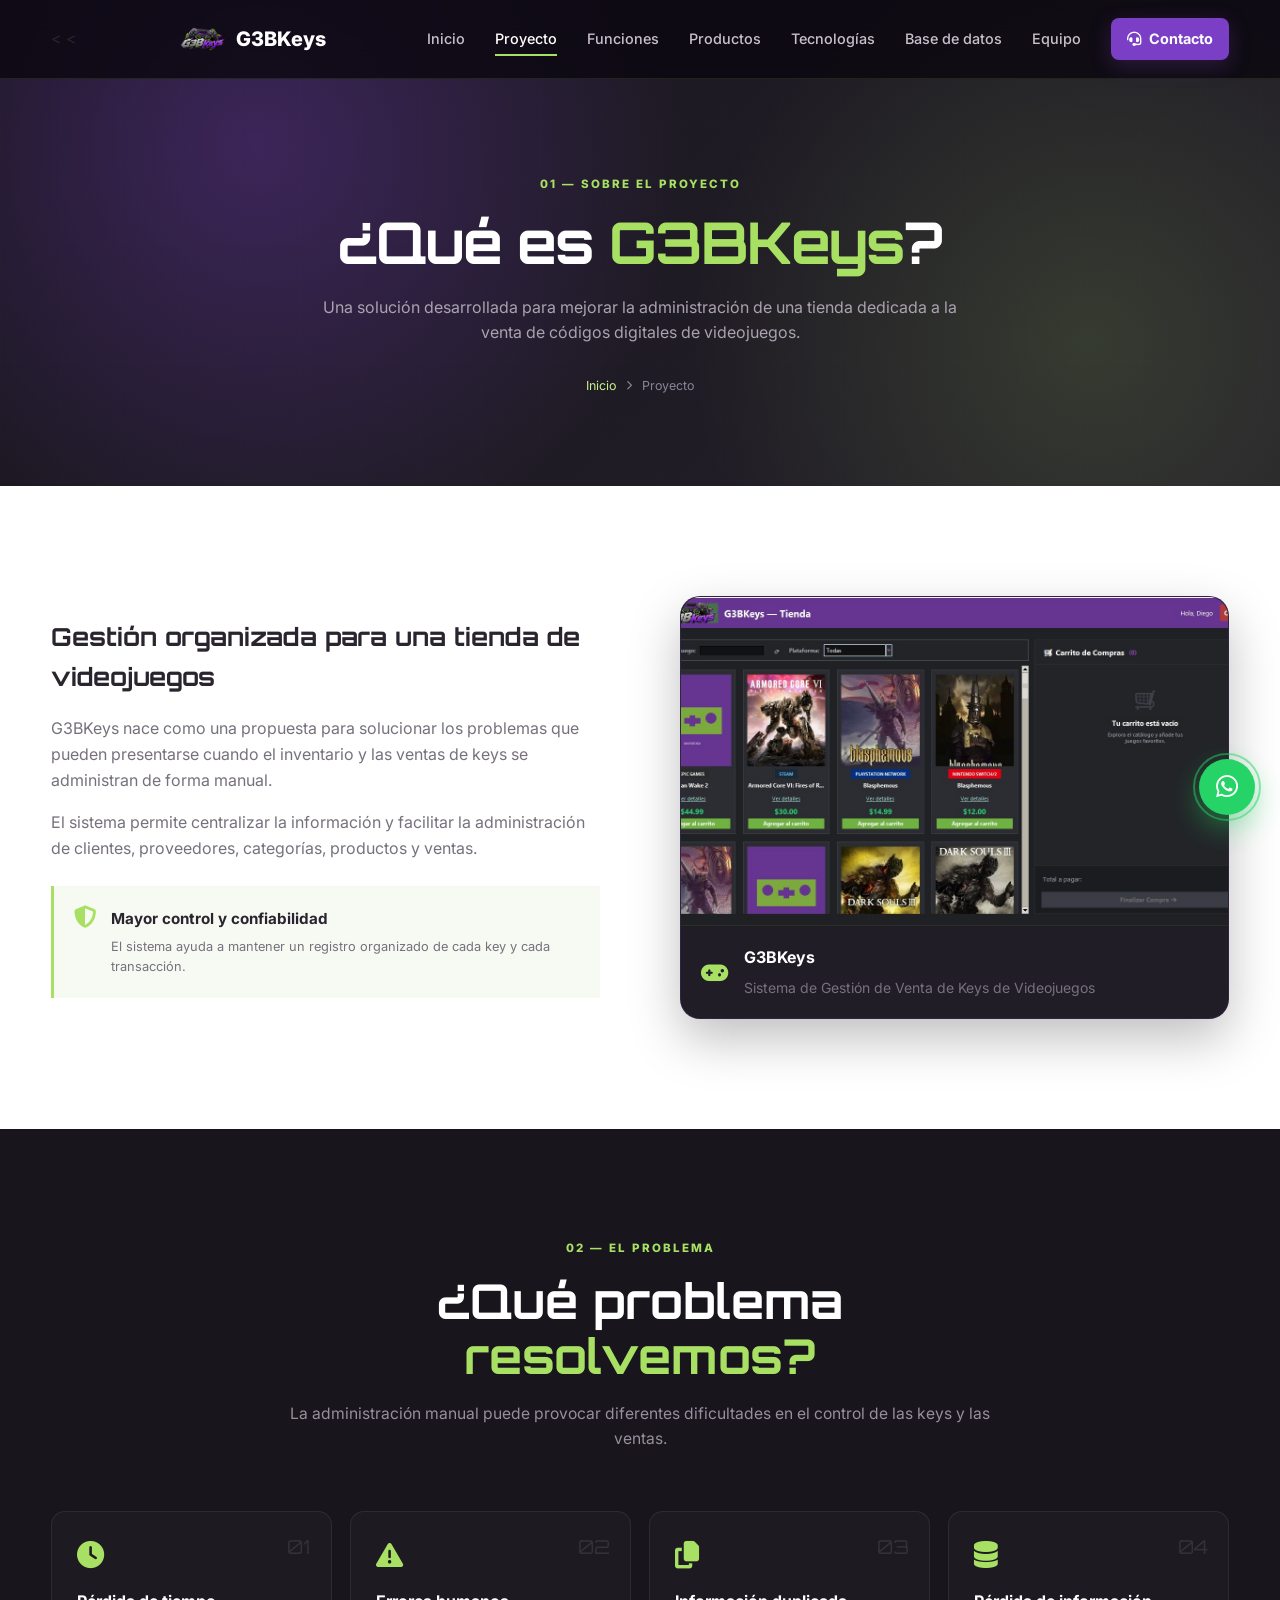
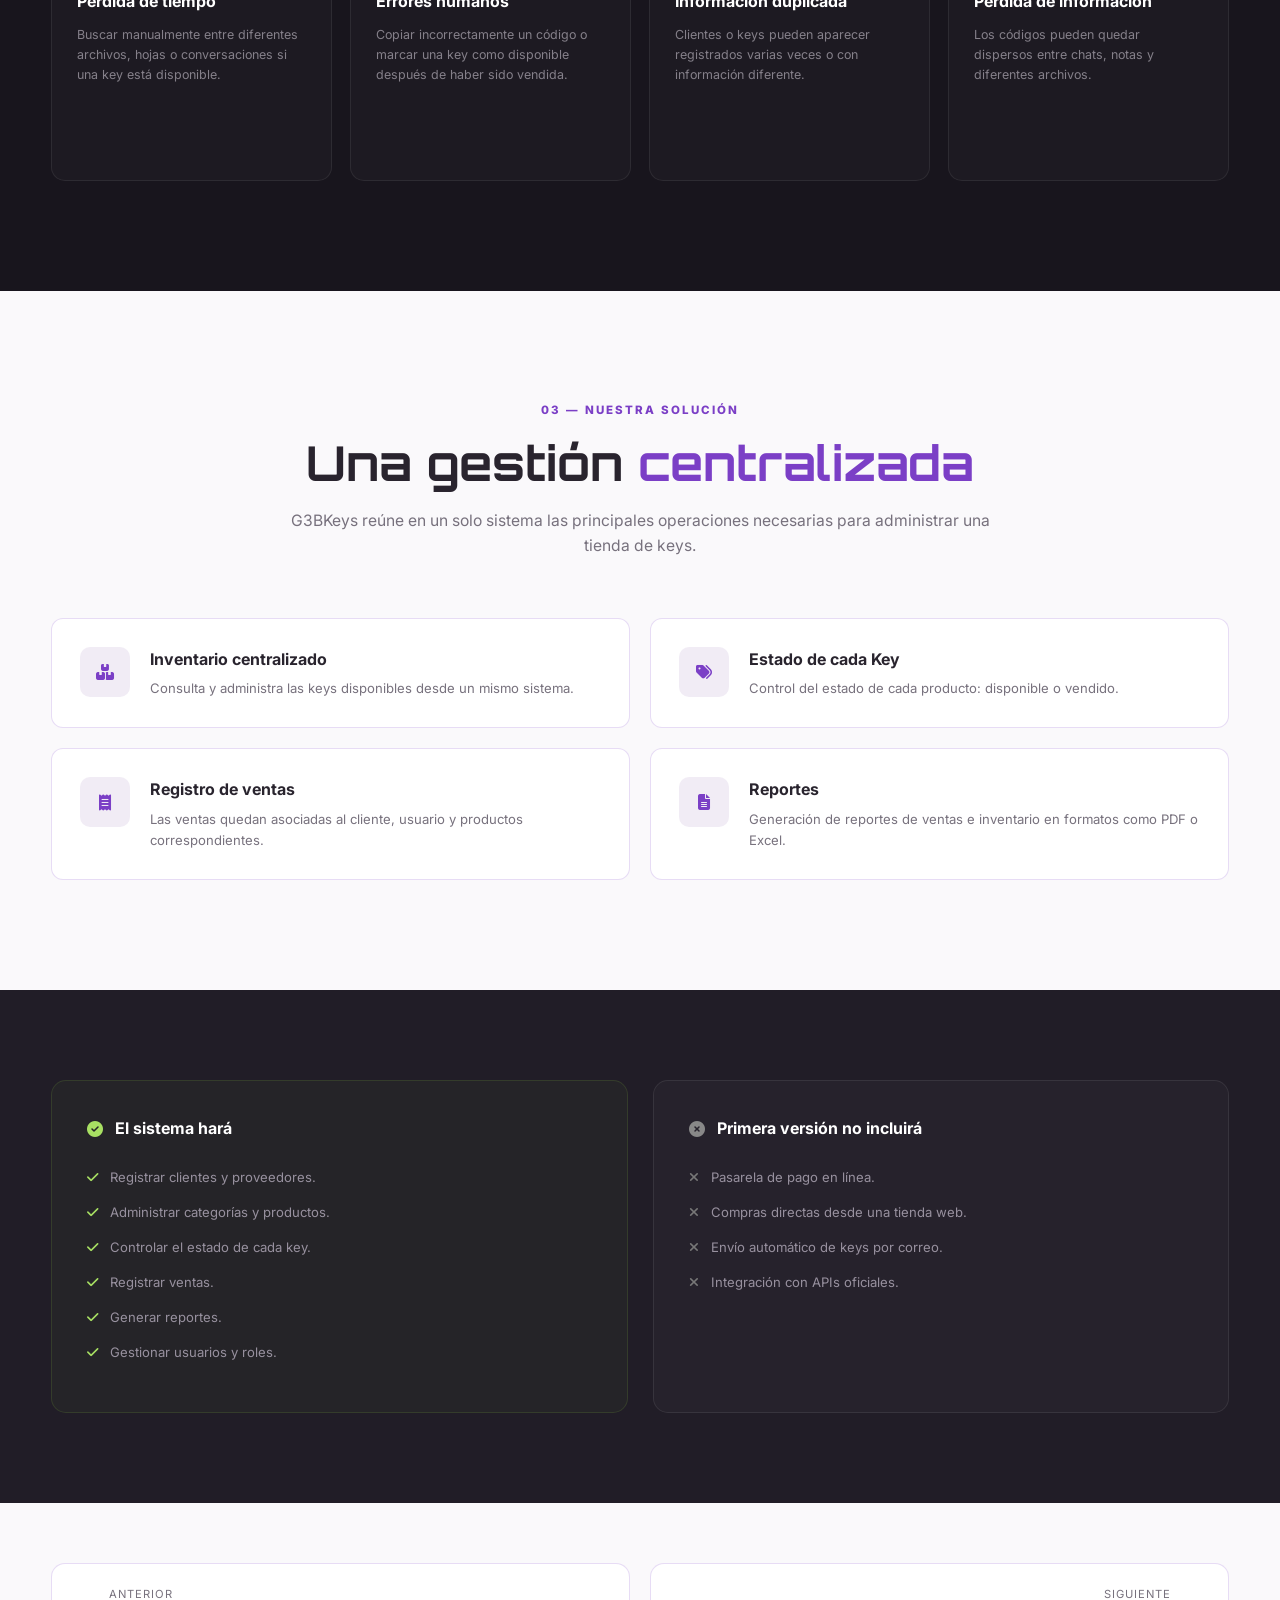
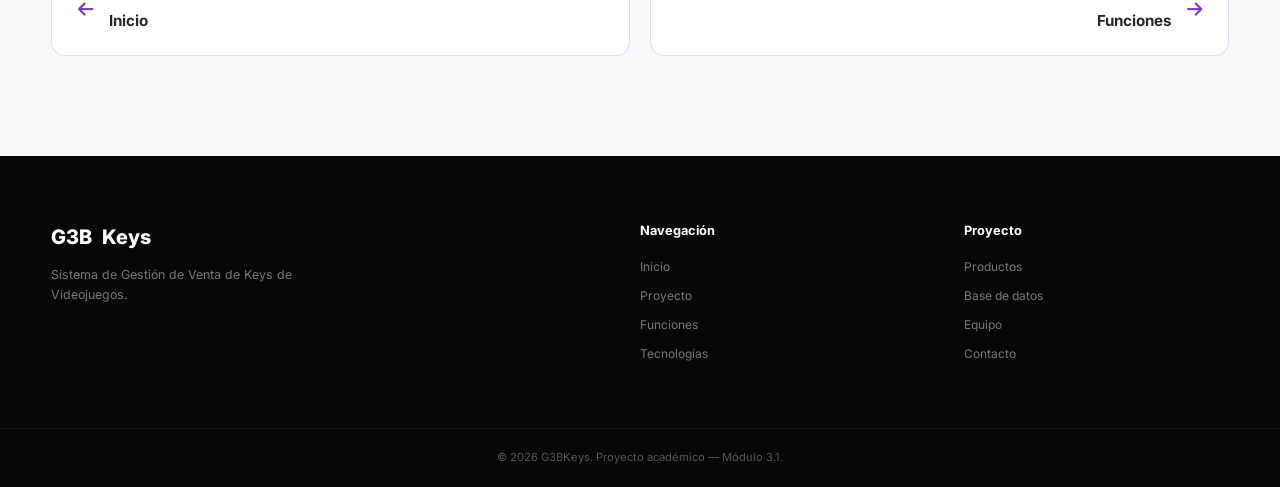
<file: proyecto.html>
<!DOCTYPE html>
<html lang="es">
<head>
    <meta charset="UTF-8">
    <meta name="viewport" content="width=device-width, initial-scale=1.0">
    <meta name="description" content="Sobre el proyecto G3BKeys, el problema y nuestra solución.">
    <title>Proyecto | G3BKeys</title>

    <link rel="preconnect" href="https://fonts.googleapis.com">
    <link rel="preconnect" href="https://fonts.gstatic.com" crossorigin>
    <link href="https://fonts.googleapis.com/css2?family=Inter:wght@400;500;600;700;800&family=Orbitron:wght@500;600;700;800&display=swap" rel="stylesheet">
    <link rel="stylesheet" href="https://cdnjs.cloudflare.com/ajax/libs/font-awesome/6.5.2/css/all.min.css">
    <link rel="stylesheet" href="css/styles.css">
    <link rel="icon" type="image/png" href="img/Logotipo.png">
</head>
<body>

<header class="header">
    <nav class="navbar container">
        <  <<a href="index.html" class="logo">
    <img src="img/Logotipo.png" alt="G3BKeys">
    <span>G3BKeys</span>
</a>
        <button class="menu-toggle" id="menuToggle" aria-label="Abrir menú">
            <i class="fas fa-bars"></i>
        </button>
        <ul class="nav-menu" id="navMenu">
    <li><a href="index.html"       class="nav-link">Inicio</a></li>
    <li><a href="proyecto.html"    class="nav-link">Proyecto</a></li>
    <li><a href="funciones.html"   class="nav-link">Funciones</a></li>
    <li><a href="productos.html"    class="nav-link">Productos</a></li>
    <li><a href="tecnologias.html" class="nav-link">Tecnologías</a></li> 
    <li><a href="base-datos.html"  class="nav-link">Base de datos</a></li>
    <li><a href="equipo.html"      class="nav-link">Equipo</a></li>
    <li>
        <a href="contacto.html" class="nav-link nav-cta">
            <i class="fas fa-headset"></i> Contacto
        </a>
    </li>
</ul>
    </nav>
</header>

<main>

<!-- PAGE HERO -->
<section class="page-hero">
    <div class="hero-background"></div>
    <div class="container page-hero-content">
        <span class="page-hero-label">01 — SOBRE EL PROYECTO</span>
        <h1>¿Qué es <span>G3BKeys</span>?</h1>
        <p>Una solución desarrollada para mejorar la administración de una tienda dedicada a la venta de códigos digitales de videojuegos.</p>
        <nav class="breadcrumb">
            <a href="index.html">Inicio</a>
            <i class="fas fa-chevron-right"></i>
            <span>Proyecto</span>
        </nav>
    </div>
</section>

<!-- SOBRE EL PROYECTO -->
<section class="section">
    <div class="container">
        <div class="about-grid">
            <div class="about-content">
                <h3>Gestión organizada para una tienda de videojuegos</h3>
                <p>G3BKeys nace como una propuesta para solucionar los problemas que pueden presentarse cuando el inventario y las ventas de keys se administran de forma manual.</p>
                <p>El sistema permite centralizar la información y facilitar la administración de clientes, proveedores, categorías, productos y ventas.</p>

                <div class="about-highlight">
                    <i class="fas fa-shield-halved"></i>
                    <div>
                        <strong>Mayor control y confiabilidad</strong>
                        <p>El sistema ayuda a mantener un registro organizado de cada key y cada transacción.</p>
                    </div>
                </div>
            </div>

            <div class="about-visual">
                <div class="project-image-card">
                    <img src="img/tienda.jpeg" alt="Vista del proyecto G3BKeys">
                    <div class="project-image-caption">
                        <i class="fas fa-gamepad"></i>
                        <div>
                            <strong>G3BKeys</strong>
                            <span>Sistema de Gestión de Venta de Keys de Videojuegos</span>
                        </div>
                    </div>
                </div>
            </div>
        </div>
    </div>
</section>

<!-- PROBLEMA -->
<section class="problem-section">
    <div class="container">
        <div class="section-header light">
            <span class="section-label">02 — EL PROBLEMA</span>
            <h2>¿Qué problema <span>resolvemos?</span></h2>
            <p>La administración manual puede provocar diferentes dificultades en el control de las keys y las ventas.</p>
        </div>

        <div class="problem-grid">
            <article class="problem-card">
                <div class="problem-number">01</div>
                <i class="fas fa-clock"></i>
                <h3>Pérdida de tiempo</h3>
                <p>Buscar manualmente entre diferentes archivos, hojas o conversaciones si una key está disponible.</p>
            </article>
            <article class="problem-card">
                <div class="problem-number">02</div>
                <i class="fas fa-triangle-exclamation"></i>
                <h3>Errores humanos</h3>
                <p>Copiar incorrectamente un código o marcar una key como disponible después de haber sido vendida.</p>
            </article>
            <article class="problem-card">
                <div class="problem-number">03</div>
                <i class="fas fa-copy"></i>
                <h3>Información duplicada</h3>
                <p>Clientes o keys pueden aparecer registrados varias veces o con información diferente.</p>
            </article>
            <article class="problem-card">
                <div class="problem-number">04</div>
                <i class="fas fa-database"></i>
                <h3>Pérdida de información</h3>
                <p>Los códigos pueden quedar dispersos entre chats, notas y diferentes archivos.</p>
            </article>
        </div>
    </div>
</section>

<!-- SOLUCIÓN -->
<section class="section solution-section">
    <div class="container">
        <div class="section-header">
            <span class="section-label">03 — NUESTRA SOLUCIÓN</span>
            <h2>Una gestión <span>centralizada</span></h2>
            <p>G3BKeys reúne en un solo sistema las principales operaciones necesarias para administrar una tienda de keys.</p>
        </div>

        <div class="solution-grid">
            <div class="solution-item">
                <div class="solution-icon"><i class="fas fa-boxes-stacked"></i></div>
                <div>
                    <h3>Inventario centralizado</h3>
                    <p>Consulta y administra las keys disponibles desde un mismo sistema.</p>
                </div>
            </div>
            <div class="solution-item">
                <div class="solution-icon"><i class="fas fa-tags"></i></div>
                <div>
                    <h3>Estado de cada Key</h3>
                    <p>Control del estado de cada producto: disponible o vendido.</p>
                </div>
            </div>
            <div class="solution-item">
                <div class="solution-icon"><i class="fas fa-receipt"></i></div>
                <div>
                    <h3>Registro de ventas</h3>
                    <p>Las ventas quedan asociadas al cliente, usuario y productos correspondientes.</p>
                </div>
            </div>
            <div class="solution-item">
                <div class="solution-icon"><i class="fas fa-file-lines"></i></div>
                <div>
                    <h3>Reportes</h3>
                    <p>Generación de reportes de ventas e inventario en formatos como PDF o Excel.</p>
                </div>
            </div>
        </div>
    </div>
</section>

<!-- ALCANCES -->
<section class="scope-section">
    <div class="container">
        <div class="scope-grid">
            <div class="scope-column">
                <div class="scope-title">
                    <i class="fas fa-check-circle"></i>
                    <h3>El sistema hará</h3>
                </div>
                <ul>
                    <li><i class="fas fa-check"></i> Registrar clientes y proveedores.</li>
                    <li><i class="fas fa-check"></i> Administrar categorías y productos.</li>
                    <li><i class="fas fa-check"></i> Controlar el estado de cada key.</li>
                    <li><i class="fas fa-check"></i> Registrar ventas.</li>
                    <li><i class="fas fa-check"></i> Generar reportes.</li>
                    <li><i class="fas fa-check"></i> Gestionar usuarios y roles.</li>
                </ul>
            </div>

            <div class="scope-column no">
                <div class="scope-title">
                    <i class="fas fa-circle-xmark"></i>
                    <h3>Primera versión no incluirá</h3>
                </div>
                <ul>
                    <li><i class="fas fa-xmark"></i> Pasarela de pago en línea.</li>
                    <li><i class="fas fa-xmark"></i> Compras directas desde una tienda web.</li>
                    <li><i class="fas fa-xmark"></i> Envío automático de keys por correo.</li>
                    <li><i class="fas fa-xmark"></i> Integración con APIs oficiales.</li>
                </ul>
            </div>
        </div>
    </div>
</section>

<!-- PAGE NAV -->
<section class="page-nav-section">
    <div class="container page-nav">
        <a href="index.html" class="page-nav-link prev">
            <i class="fas fa-arrow-left"></i>
            <div><span>Anterior</span><strong>Inicio</strong></div>
        </a>
        <a href="funciones.html" class="page-nav-link next">
            <div><span>Siguiente</span><strong>Funciones</strong></div>
            <i class="fas fa-arrow-right"></i>
        </a>
    </div>
</section>

</main>

<footer class="footer">
    <div class="container footer-content">
        <div class="footer-brand">
            <a href="index.html" class="logo">
                <span class="logo-g3b">G3B</span><span class="logo-keys">Keys</span>
            </a>
            <p>Sistema de Gestión de Venta de Keys de Videojuegos.</p>
        </div>
        <div class="footer-links">
            <h4>Navegación</h4>
            <a href="index.html">Inicio</a>
            <a href="proyecto.html">Proyecto</a>
            <a href="funciones.html">Funciones</a>
            <a href="tecnologias.html">Tecnologías</a>
        </div>
        <div class="footer-links">
            <h4>Proyecto</h4>
            <a href="productos.html">Productos</a>
            <a href="base_de_datos.html">Base de datos</a>
            <a href="equipo.html">Equipo</a>
            <a href="contacto.html">Contacto</a>
        </div>
    </div>
    <div class="footer-bottom">
        <p>© <span id="currentYear"></span> G3BKeys. Proyecto académico — Módulo 3.1.</p>
    </div>
</footer>

<button id="backToTop" class="back-to-top">
    <i class="fas fa-arrow-up"></i>
</button>

<script src="js/script.js"></script>
</body>
</html>
</file>
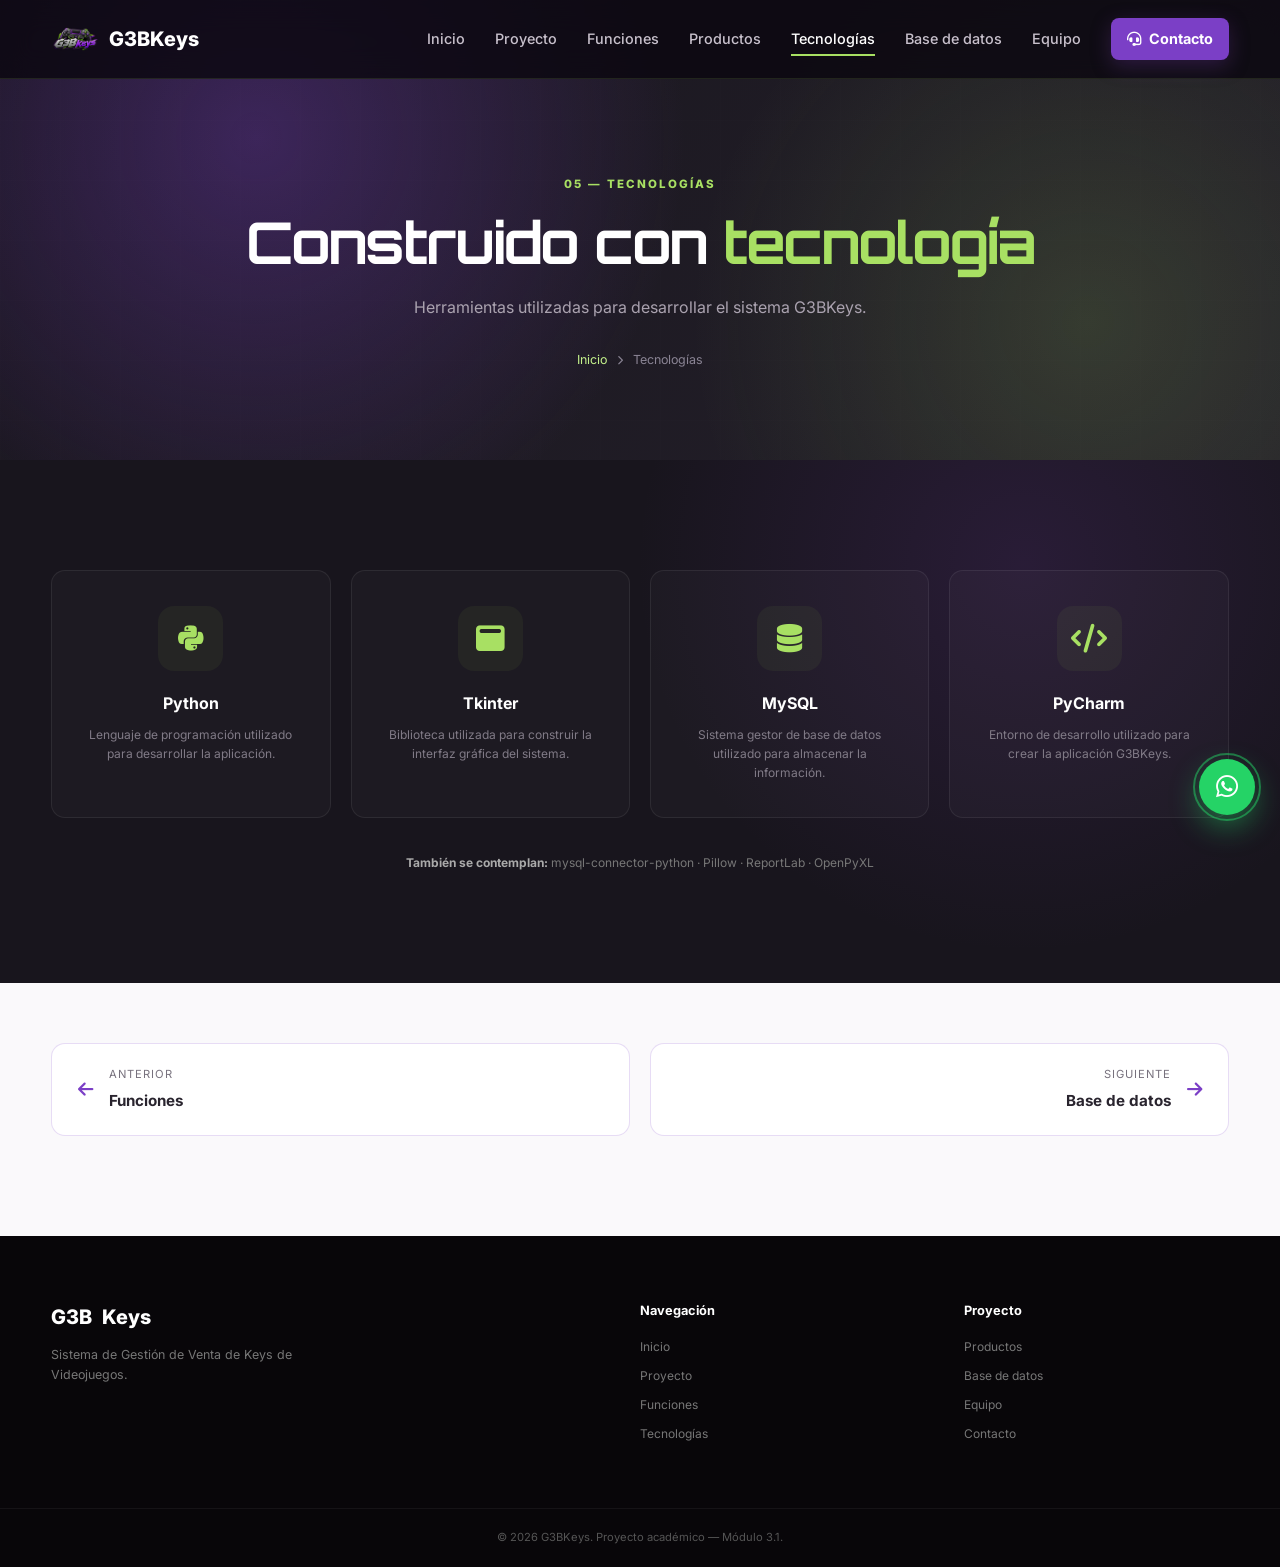
<file: tecnologias.html>
<!DOCTYPE html>
<html lang="es">
<head>
    <meta charset="UTF-8">
    <meta name="viewport" content="width=device-width, initial-scale=1.0">
    <meta name="description" content="Tecnologías utilizadas en G3BKeys.">
    <title>Tecnologías | G3BKeys</title>

    <link rel="preconnect" href="https://fonts.googleapis.com">
    <link rel="preconnect" href="https://fonts.gstatic.com" crossorigin>
    <link href="https://fonts.googleapis.com/css2?family=Inter:wght@400;500;600;700;800&family=Orbitron:wght@500;600;700;800&display=swap" rel="stylesheet">
    <link rel="stylesheet" href="https://cdnjs.cloudflare.com/ajax/libs/font-awesome/6.5.2/css/all.min.css">
    <link rel="stylesheet" href="css/styles.css">
    <link rel="icon" type="image/png" href="img/Logotipo.png">
</head>
<body>

<header class="header">
    <nav class="navbar container">
          <a href="index.html" class="logo">
    <img src="img/Logotipo.png" alt="G3BKeys">
    <span>G3BKeys</span>
</a>
        <button class="menu-toggle" id="menuToggle" aria-label="Abrir menú">
            <i class="fas fa-bars"></i>
        </button>
        <ul class="nav-menu" id="navMenu">
    <li><a href="index.html"       class="nav-link">Inicio</a></li>
    <li><a href="proyecto.html"    class="nav-link">Proyecto</a></li>
    <li><a href="funciones.html"   class="nav-link">Funciones</a></li>
    <li><a href="productos.html"    class="nav-link">Productos</a></li>
    <li><a href="tecnologias.html" class="nav-link">Tecnologías</a></li> 
    <li><a href="base_de_datos.html"  class="nav-link">Base de datos</a></li>
    <li><a href="equipo.html"      class="nav-link">Equipo</a></li>
    <li>
        <a href="contacto.html" class="nav-link nav-cta">
            <i class="fas fa-headset"></i> Contacto
        </a>
    </li>
</ul>
    </nav>
</header>

<main>

<section class="page-hero">
    <div class="hero-background"></div>
    <div class="container page-hero-content">
        <span class="page-hero-label">05 — TECNOLOGÍAS</span>
        <h1>Construido con <span>tecnología</span></h1>
        <p>Herramientas utilizadas para desarrollar el sistema G3BKeys.</p>
        <nav class="breadcrumb">
            <a href="index.html">Inicio</a>
            <i class="fas fa-chevron-right"></i>
            <span>Tecnologías</span>
        </nav>
    </div>
</section>

<section class="technology-section">
    <div class="container">
        <div class="tech-grid">
            <div class="tech-card">
                <div class="tech-icon"><i class="fab fa-python"></i></div>
                <h3>Python</h3>
                <p>Lenguaje de programación utilizado para desarrollar la aplicación.</p>
            </div>
            <div class="tech-card">
                <div class="tech-icon"><i class="fas fa-window-maximize"></i></div>
                <h3>Tkinter</h3>
                <p>Biblioteca utilizada para construir la interfaz gráfica del sistema.</p>
            </div>
            <div class="tech-card">
                <div class="tech-icon"><i class="fas fa-database"></i></div>
                <h3>MySQL</h3>
                <p>Sistema gestor de base de datos utilizado para almacenar la información.</p>
            </div>
            <div class="tech-card">
                <div class="tech-icon"><i class="fas fa-code"></i></div>
                <h3>PyCharm</h3>
                <p>Entorno de desarrollo utilizado para crear la aplicación G3BKeys.</p>
            </div>
        </div>

        <div class="libraries">
            <p>
                <strong>También se contemplan:</strong>
                mysql-connector-python · Pillow · ReportLab · OpenPyXL
            </p>
        </div>
    </div>
</section>

<section class="page-nav-section">
    <div class="container page-nav">
        <a href="funciones.html" class="page-nav-link prev">
            <i class="fas fa-arrow-left"></i>
            <div><span>Anterior</span><strong>Funciones</strong></div>
        </a>
        <a href="base_de_datos.html" class="page-nav-link next">
            <div><span>Siguiente</span><strong>Base de datos</strong></div>
            <i class="fas fa-arrow-right"></i>
        </a>
    </div>
</section>

</main>

<footer class="footer">
    <div class="container footer-content">
        <div class="footer-brand">
            <a href="index.html" class="logo">
                <span class="logo-g3b">G3B</span><span class="logo-keys">Keys</span>
            </a>
            <p>Sistema de Gestión de Venta de Keys de Videojuegos.</p>
        </div>
        <div class="footer-links">
            <h4>Navegación</h4>
            <a href="index.html">Inicio</a>
            <a href="proyecto.html">Proyecto</a>
            <a href="funciones.html">Funciones</a>
            <a href="tecnologias.html">Tecnologías</a>
        </div>
        <div class="footer-links">
            <h4>Proyecto</h4>
            <a href="productos.html">Productos</a>
            <a href="base_de_datos.html">Base de datos</a>
            <a href="equipo.html">Equipo</a>
            <a href="contacto.html">Contacto</a>
        </div>
    </div>
    <div class="footer-bottom">
        <p>© <span id="currentYear"></span> G3BKeys. Proyecto académico — Módulo 3.1.</p>
    </div>
</footer>

<button id="backToTop" class="back-to-top">
    <i class="fas fa-arrow-up"></i>
</button>

<script src="js/script.js"></script>
</body>
</html>
</file>
<file: css/styles.css>
/* =========================================
   VARIABLES
========================================= */

:root {
    --purple: #7B3FC6;
    --purple-light: #9B63E5;
    --purple-dark: #4B2375;
    --green: #A8E063;
    --green-light: #C4F28B;
    --green-dark: #78B83F;
    --gray: #8A8A8A;
    --gray-light: #E5E5E5;
    --gray-dark: #3A3A3A;
    --dark: #18151D;
    --dark-2: #211D27;
    --dark-3: #2B2632;
    --white: #ffffff;
    --text: #29242E;
    --text-light: #77717D;
    --border: rgba(123, 63, 198, 0.18);
    --container: 1180px;
    --transition: all 0.3s ease;
}

/* =========================================
   RESET
========================================= */

* { margin: 0; padding: 0; box-sizing: border-box; }

html { scroll-behavior: smooth; }

body {
    font-family: "Inter", sans-serif;
    background: var(--white);
    color: var(--text);
    line-height: 1.6;
    overflow-x: hidden;
}

a { text-decoration: none; color: inherit; }
ul { list-style: none; }
img { max-width: 100%; display: block; }
button { font-family: inherit; }

/* =========================================
   CONTENEDOR
========================================= */

.container {
    width: min(92%, var(--container));
    margin: 0 auto;
}

/* =========================================
   HEADER
========================================= */

.header {
    position: fixed;
    top: 0; left: 0;
    width: 100%;
    z-index: 1000;
    background: rgba(24, 21, 29, 0.90);
    backdrop-filter: blur(15px);
    border-bottom: 1px solid rgba(168, 224, 99, 0.12);
}

.navbar {
    min-height: 78px;
    display: flex;
    align-items: center;
    justify-content: space-between;
}

.logo {
    display: flex;
    align-items: center;
    gap: 10px;
    text-decoration: none;
    color: var(--white);
    font-size: 20px;
    font-weight: 800;
}

.logo img {
    width: 48px;
    height: 48px;
    object-fit: contain;
    display: block;
}

.logo span {
    color: var(--white);
    transition: var(--transition);
}

.logo:hover span {
    color: var(--green);
}

.nav-menu {
    display: flex;
    align-items: center;
    gap: 30px;
}

.nav-link {
    color: #c8c1cc;
    font-size: 0.9rem;
    font-weight: 500;
    transition: var(--transition);
    position: relative;
}

.nav-link:hover,
.nav-link.active { color: var(--white); }

.nav-link::after {
    content: "";
    position: absolute;
    bottom: -9px; left: 0;
    width: 0; height: 2px;
    background: var(--green);
    transition: var(--transition);
}

.nav-link:hover::after,
.nav-link.active::after { width: 100%; }

.menu-toggle {
    display: none;
    background: none;
    border: none;
    color: var(--white);
    font-size: 1.5rem;
    cursor: pointer;
}

/* =========================================
   HERO (INDEX)
========================================= */

.hero {
    min-height: 100vh;
    position: relative;
    background:
        radial-gradient(circle at 15% 50%, rgba(123, 63, 198, 0.35), transparent 35%),
        radial-gradient(circle at 85% 30%, rgba(168, 224, 99, 0.18), transparent 30%),
        linear-gradient(135deg, #18151D, #24202A);
    display: flex;
    align-items: center;
    padding-top: 80px;
}

.hero-background {
    position: absolute;
    inset: 0;
    opacity: 0.16;
    background-image:
        linear-gradient(rgba(255,255,255,0.04) 1px, transparent 1px),
        linear-gradient(90deg, rgba(255,255,255,0.04) 1px, transparent 1px);
    background-size: 60px 60px;
}

.hero-content {
    position: relative;
    z-index: 2;
    display: grid;
    grid-template-columns: 1.1fr 0.9fr;
    align-items: center;
    gap: 70px;
}

.hero-badge {
    display: inline-flex;
    align-items: center;
    gap: 9px;
    padding: 8px 14px;
    border: 1px solid rgba(124, 170, 62, 0.35);
    background: rgba(124, 170, 62, 0.08);
    border-radius: 100px;
    color: var(--green-light);
    font-size: 0.78rem;
    font-weight: 600;
    margin-bottom: 24px;
}

.hero h1 {
    font-family: "Orbitron", sans-serif;
    font-size: clamp(2.7rem, 6vw, 5.4rem);
    line-height: 1.05;
    color: var(--white);
    letter-spacing: -3px;
    margin-bottom: 25px;
}

.hero h1 span {
    color: var(--green);
    display: block;
    text-shadow: 0 0 25px rgba(168, 224, 99, 0.20);
}

.hero-description {
    max-width: 600px;
    color: #aaa2af;
    font-size: 1.05rem;
    margin-bottom: 35px;
}

.hero-buttons {
    display: flex;
    gap: 14px;
    flex-wrap: wrap;
}

/* =========================================
   BOTONES
========================================= */

.btn {
    display: inline-flex;
    align-items: center;
    justify-content: center;
    gap: 10px;
    padding: 13px 21px;
    border-radius: 8px;
    font-size: 0.9rem;
    font-weight: 700;
    transition: var(--transition);
    cursor: pointer;
}

.btn-primary {
    color: white;
    background: var(--purple);
    box-shadow: 0 8px 25px rgba(101,53,145,0.3);
}

.btn-primary:hover {
    background: var(--purple-light);
    transform: translateY(-3px);
    box-shadow: 0 12px 35px rgba(101,53,145,0.4);
}

.btn-secondary {
    color: var(--green-light);
    border: 1px solid rgba(168, 224, 99, 0.35);
    background: rgba(168, 224, 99, 0.05);
}

.btn-secondary:hover {
    color: var(--dark);
    background: var(--green);
    border-color: var(--green);
    transform: translateY(-3px);
}

/* =========================================
   TERMINAL HERO
========================================= */

.hero-card { position: relative; }

.card-glow {
    position: absolute;
    width: 300px; height: 300px;
    background: var(--purple);
    filter: blur(120px);
    opacity: 0.25;
    top: 50%; left: 50%;
    transform: translate(-50%, -50%);
}

.terminal-window {
    position: relative;
    border-radius: 15px;
    overflow: hidden;
    border: 1px solid rgba(255,255,255,0.1);
    background: #0f0c13;
    box-shadow: 0 30px 80px rgba(0,0,0,0.45), 0 0 50px rgba(101,53,145,0.1);
    transform: perspective(1000px) rotateY(-4deg);
    transition: var(--transition);
}

.terminal-window:hover {
    transform: perspective(1000px) rotateY(0deg) translateY(-5px);
}

.terminal-header {
    height: 48px;
    display: flex;
    align-items: center;
    gap: 15px;
    padding: 0 18px;
    color: #888;
    font-size: 0.75rem;
    border-bottom: 1px solid rgba(255,255,255,0.06);
}

.terminal-dots { display: flex; gap: 6px; }

.terminal-dots span {
    width: 9px; height: 9px;
    border-radius: 50%;
    background: #444;
}

.terminal-body {
    padding: 30px;
    min-height: 310px;
    font-family: monospace;
    font-size: 0.85rem;
}

.terminal-body p { margin-bottom: 15px; }

.code-purple { color: var(--purple-light); }
.code-green  { color: var(--green-light); }
.code-white  { color: white; }

.terminal-cursor { color: var(--green); animation: blink 1s infinite; }

@keyframes blink { 50% { opacity: 0; } }

/* =========================================
   SCROLL INDICATOR
========================================= */

.scroll-indicator {
    position: absolute;
    bottom: 25px; left: 50%;
    transform: translateX(-50%);
    display: flex;
    flex-direction: column;
    align-items: center;
    gap: 5px;
    color: #777;
    font-size: 0.7rem;
}

.scroll-indicator i { animation: bounce 1.5s infinite; }

@keyframes bounce { 50% { transform: translateY(5px); } }

/* =========================================
   PAGE HERO (PÁGINAS INTERIORES)
========================================= */

.page-hero {
    position: relative;
    padding: 170px 0 90px;
    background:
        radial-gradient(circle at 20% 30%, rgba(123, 63, 198, 0.35), transparent 40%),
        radial-gradient(circle at 85% 70%, rgba(168, 224, 99, 0.15), transparent 35%),
        linear-gradient(135deg, #18151D, #24202A);
    overflow: hidden;
    text-align: center;
}

.page-hero-content {
    position: relative;
    z-index: 2;
    max-width: 860px;
    margin: 0 auto;
}

.page-hero-label {
    display: inline-block;
    color: var(--green);
    font-size: 0.72rem;
    font-weight: 800;
    letter-spacing: 2px;
    margin-bottom: 18px;
}

.page-hero h1 {
    font-family: "Orbitron", sans-serif;
    font-size: clamp(2.2rem, 5vw, 3.6rem);
    line-height: 1.1;
    color: white;
    letter-spacing: -2px;
    margin-bottom: 20px;
}

.page-hero h1 span { color: var(--green); }

.page-hero p {
    color: #aaa2af;
    font-size: 1rem;
    max-width: 640px;
    margin: 0 auto;
}

.breadcrumb {
    display: flex;
    justify-content: center;
    align-items: center;
    gap: 10px;
    margin-top: 30px;
    font-size: 0.78rem;
    color: #8a8494;
}

.breadcrumb a { color: var(--green-light); transition: var(--transition); }
.breadcrumb a:hover { color: var(--green); }
.breadcrumb i { font-size: 0.6rem; }

/* =========================================
   PAGE NAV (ANTERIOR / SIGUIENTE)
========================================= */

.page-nav-section {
    padding: 60px 0 100px;
    background: #faf9fb;
}

.page-nav {
    display: grid;
    grid-template-columns: 1fr 1fr;
    gap: 20px;
}

.page-nav-link {
    display: flex;
    align-items: center;
    gap: 16px;
    padding: 22px 26px;
    border: 1px solid var(--border);
    border-radius: 14px;
    background: white;
    transition: var(--transition);
}

.page-nav-link:hover {
    transform: translateY(-4px);
    box-shadow: 0 15px 35px rgba(101,53,145,0.10);
    border-color: rgba(123, 63, 198, 0.4);
}

.page-nav-link.next {
    justify-content: flex-end;
    text-align: right;
}

.page-nav-link span {
    display: block;
    color: var(--text-light);
    font-size: 0.7rem;
    text-transform: uppercase;
    letter-spacing: 1px;
    margin-bottom: 4px;
}

.page-nav-link strong { color: var(--text); font-size: 0.95rem; }
.page-nav-link i { color: var(--purple); font-size: 1.1rem; }

/* =========================================
   STATS
========================================= */

.stats-section {
    background: linear-gradient(135deg, var(--purple-dark), var(--purple));
    color: white;
}

.stats-grid {
    display: grid;
    grid-template-columns: repeat(4, 1fr);
}

.stat-item {
    display: flex;
    align-items: center;
    gap: 15px;
    padding: 27px 15px;
    border-right: 1px solid rgba(255,255,255,0.12);
}

.stat-item:last-child { border-right: none; }

.stat-icon {
    width: 45px; height: 45px;
    display: grid;
    place-items: center;
    border-radius: 10px;
    background: rgba(168, 224, 99, 0.15);
    color: var(--green);
}

.stat-item h3 { font-size: 0.95rem; }
.stat-item p { font-size: 0.75rem; opacity: 0.7; }

/* =========================================
   SECCIONES
========================================= */

.section { padding: 110px 0; }

.section-header {
    max-width: 720px;
    margin: 0 auto 60px;
    text-align: center;
}

.section-label {
    display: block;
    color: var(--purple);
    font-size: 0.72rem;
    font-weight: 800;
    letter-spacing: 2px;
    margin-bottom: 15px;
}

.section-header h2 {
    font-family: "Orbitron", sans-serif;
    font-size: clamp(2rem, 4vw, 3rem);
    line-height: 1.15;
    margin-bottom: 18px;
}

.section-header h2 span { color: var(--purple); }
.section-header p { color: var(--text-light); font-size: 0.98rem; }

.section-header.light .section-label { color: var(--green); }
.section-header.light h2 { color: white; }
.section-header.light h2 span { color: var(--green); }
.section-header.light p { color: #968f9c; }

/* =========================================
   ABOUT
========================================= */

.about-grid {
    display: grid;
    grid-template-columns: 1fr 1fr;
    gap: 80px;
    align-items: center;
}

.about-content h3 {
    font-family: "Orbitron", sans-serif;
    font-size: 1.55rem;
    margin-bottom: 20px;
}

.about-content > p { color: var(--text-light); margin-bottom: 17px; }

.about-highlight {
    display: flex;
    gap: 15px;
    padding: 20px;
    margin-top: 25px;
    border-left: 3px solid var(--green);
    background: rgba(124,170,62,0.06);
}

.about-highlight > i { color: var(--green); font-size: 1.4rem; }
.about-highlight strong { font-size: 0.95rem; }
.about-highlight p { color: var(--text-light); font-size: 0.8rem; margin-top: 5px; }

.about-visual { display: flex; justify-content: center; }

.visual-card {
    width: min(100%, 430px);
    padding: 45px 35px;
    border-radius: 20px;
    text-align: center;
    background:
        radial-gradient(circle at top right, rgba(101,53,145,0.2), transparent 50%),
        #110d17;
    color: white;
    border: 1px solid rgba(101,53,145,0.3);
    box-shadow: 0 25px 70px rgba(0,0,0,0.15);
}

.visual-icon {
    width: 80px; height: 80px;
    margin: 0 auto 20px;
    display: grid;
    place-items: center;
    border-radius: 20px;
    background: var(--purple);
    font-size: 2rem;
    box-shadow: 0 15px 40px rgba(101,53,145,0.35);
}

.visual-card h3 { font-family: "Orbitron", sans-serif; font-size: 1.7rem; }
.visual-card > p { color: #aaa; font-size: 0.85rem; margin-top: 8px; }

.visual-line {
    width: 60px; height: 3px;
    background: var(--green);
    margin: 25px auto;
}

.visual-info {
    display: flex;
    justify-content: center;
    gap: 20px;
    flex-wrap: wrap;
}

.visual-info span { color: #aaa; font-size: 0.72rem; }
.visual-info i { color: var(--green); margin-right: 5px; }

/* =========================================
   PROBLEMA
========================================= */

.problem-section {
    padding: 110px 0;
    background: var(--dark);
}

.problem-grid {
    display: grid;
    grid-template-columns: repeat(4, 1fr);
    gap: 18px;
}

.problem-card {
    position: relative;
    padding: 30px 25px;
    min-height: 270px;
    border: 1px solid rgba(255,255,255,0.07);
    border-radius: 14px;
    background: rgba(255,255,255,0.025);
    transition: var(--transition);
    overflow: hidden;
}

.problem-card:hover {
    transform: translateY(-7px);
    border-color: rgba(101,53,145,0.5);
    background: rgba(101,53,145,0.08);
}

.problem-card > i {
    color: var(--green);
    font-size: 1.7rem;
    margin-bottom: 20px;
}

.problem-card h3 { color: white; font-size: 1rem; margin-bottom: 10px; }
.problem-card p { color: #85808a; font-size: 0.78rem; }

.problem-number {
    position: absolute;
    top: 20px; right: 20px;
    color: rgba(255,255,255,0.1);
    font-family: "Orbitron", sans-serif;
    font-size: 1.2rem;
}

/* =========================================
   SOLUCIÓN
========================================= */

.solution-section { background: #faf9fb; }

.solution-grid {
    display: grid;
    grid-template-columns: repeat(2, 1fr);
    gap: 20px;
}

.solution-item {
    display: flex;
    align-items: flex-start;
    gap: 20px;
    padding: 28px;
    background: white;
    border: 1px solid var(--border);
    border-radius: 12px;
    transition: var(--transition);
}

.solution-item:hover {
    transform: translateY(-5px);
    box-shadow: 0 15px 35px rgba(101,53,145,0.08);
}

.solution-icon {
    min-width: 50px; height: 50px;
    display: grid;
    place-items: center;
    border-radius: 10px;
    color: var(--purple);
    background: rgba(101,53,145,0.09);
}

.solution-item h3 { font-size: 1rem; margin-bottom: 6px; }
.solution-item p { color: var(--text-light); font-size: 0.82rem; }

/* =========================================
   FEATURES
========================================= */

.features-section { background: white; }

.features-grid {
    display: grid;
    grid-template-columns: repeat(4, 1fr);
    gap: 18px;
}

.feature-card {
    position: relative;
    padding: 30px 25px;
    min-height: 235px;
    border: 1px solid #eee;
    border-radius: 14px;
    transition: var(--transition);
    overflow: hidden;
}

.feature-card:hover {
    border-color: rgba(123, 63, 198, 0.35);
    transform: translateY(-7px);
    box-shadow: 0 20px 40px rgba(123, 63, 198, 0.10);
}

.feature-icon {
    width: 48px; height: 48px;
    display: grid;
    place-items: center;
    border-radius: 11px;
    margin-bottom: 25px;
    font-size: 1.1rem;
}

.feature-icon.purple {
    color: var(--purple);
    background: rgba(123, 63, 198, 0.10);
}

.feature-icon.green {
    color: var(--green-dark);
    background: rgba(168, 224, 99, 0.14);
}

.feature-number {
    position: absolute;
    right: 20px; top: 20px;
    font-family: "Orbitron", sans-serif;
    font-size: 0.7rem;
    color: #ccc;
}

.feature-card h3 { font-size: 1rem; margin-bottom: 8px; }
.feature-card p { color: var(--text-light); font-size: 0.78rem; }

/* =========================================
   TECNOLOGÍAS
========================================= */

.technology-section {
    padding: 110px 0;
    background:
        radial-gradient(circle at 80% 20%, rgba(101,53,145,0.22), transparent 35%),
        var(--dark);
}

.tech-grid {
    display: grid;
    grid-template-columns: repeat(4, 1fr);
    gap: 20px;
}

.tech-card {
    text-align: center;
    padding: 35px 25px;
    background: rgba(255,255,255,0.025);
    border: 1px solid rgba(255,255,255,0.07);
    border-radius: 14px;
    transition: var(--transition);
}

.tech-card:hover {
    transform: translateY(-7px);
    border-color: rgba(124,170,62,0.4);
}

.tech-icon {
    width: 65px; height: 65px;
    display: grid;
    place-items: center;
    margin: 0 auto 20px;
    border-radius: 16px;
    color: var(--green);
    background: rgba(124,170,62,0.08);
    font-size: 1.8rem;
}

.tech-card h3 { color: white; font-size: 1rem; margin-bottom: 8px; }
.tech-card p { color: #817b87; font-size: 0.75rem; }

.libraries {
    text-align: center;
    margin-top: 35px;
    color: #777;
    font-size: 0.75rem;
}

.libraries strong { color: #aaa; }

/* =========================================
   BASE DE DATOS
========================================= */

.database-section { background: #faf9fb; }

.database-container {
    display: flex;
    align-items: center;
    justify-content: center;
    gap: 10px;
    flex-wrap: wrap;
}

.database-box {
    width: 200px;
    min-height: 190px;
    padding: 25px 18px;
    text-align: center;
    background: white;
    border: 1px solid var(--border);
    border-radius: 14px;
    transition: var(--transition);
}

.database-box:hover {
    transform: translateY(-5px);
    box-shadow: 0 15px 35px rgba(101,53,145,0.08);
}

.highlight-box { border-color: rgba(101,53,145,0.35); }

.db-icon {
    width: 48px; height: 48px;
    display: grid;
    place-items: center;
    margin: 0 auto 15px;
    border-radius: 10px;
    color: var(--purple);
    background: rgba(101,53,145,0.1);
}

.database-box h3 { font-size: 0.9rem; margin-bottom: 8px; }
.database-box p { color: var(--text-light); font-size: 0.72rem; }

.db-line { color: var(--green); font-size: 1.2rem; }

.database-secondary {
    display: flex;
    justify-content: center;
    gap: 15px;
    margin-top: 25px;
    flex-wrap: wrap;
}

.secondary-item {
    display: flex;
    align-items: center;
    gap: 9px;
    padding: 10px 18px;
    border-radius: 100px;
    background: white;
    border: 1px solid #eee;
    color: var(--text-light);
    font-size: 0.75rem;
}

.secondary-item i { color: var(--green); }

/* =========================================
   ALCANCES
========================================= */

.scope-section {
    padding: 90px 0;
    background: var(--dark-2);
}

.scope-grid {
    display: grid;
    grid-template-columns: 1fr 1fr;
    gap: 25px;
}

.scope-column {
    padding: 35px;
    border-radius: 15px;
    background: rgba(124,170,62,0.05);
    border: 1px solid rgba(124,170,62,0.18);
}

.scope-column.no {
    background: rgba(255,255,255,0.025);
    border-color: rgba(255,255,255,0.08);
}

.scope-title {
    display: flex;
    align-items: center;
    gap: 12px;
    margin-bottom: 25px;
}

.scope-title i { color: var(--green); }
.scope-column.no .scope-title i { color: #888; }
.scope-title h3 { color: white; font-size: 1rem; }

.scope-column li {
    display: flex;
    align-items: flex-start;
    gap: 12px;
    color: #98919f;
    font-size: 0.82rem;
    margin-bottom: 14px;
}

.scope-column li i { color: var(--green); margin-top: 4px; }
.scope-column.no li i { color: #777; }

/* =========================================
   EQUIPO
========================================= */

.team-section { background: white; }

.team-grid {
    display: grid;
    grid-template-columns: repeat(2, 280px);
    justify-content: center;
    gap: 25px;
}

.team-card {
    text-align: center;
    padding: 35px 25px;
    border: 1px solid #eee;
    border-radius: 15px;
    transition: var(--transition);
}

.team-card:hover {
    transform: translateY(-7px);
    box-shadow: 0 20px 40px rgba(101,53,145,0.08);
}

.team-avatar {
    width: 130px;
    height: 130px;
    display: grid;
    place-items: center;
    margin: 0 auto 20px;
    border-radius: 50%;
    overflow: hidden;
    border: 4px solid var(--green);
    background: var(--dark-2);
    color: white;
    font-size: 1.8rem;
}

.team-avatar img {
    width: 100%;
    height: 100%;
    object-fit: cover;
}

.team-card h3 { font-size: 0.9rem; margin-bottom: 5px; }
.team-card span { color: var(--text-light); font-size: 0.72rem; }

.academic-info {
    display: flex;
    justify-content: center;
    flex-wrap: wrap;
    gap: 30px;
    margin-top: 45px;
    color: var(--text-light);
    font-size: 0.75rem;
}

.academic-info i { color: var(--purple); margin-right: 6px; }

/* =========================================
   CTA
========================================= */

.cta-section {
    position: relative;
    padding: 100px 0;
    background: var(--purple);
    overflow: hidden;
}

.cta-glow {
    position: absolute;
    width: 400px; height: 400px;
    border-radius: 50%;
    background: rgba(124,170,62,0.12);
    filter: blur(70px);
    top: -200px; right: -100px;
}

.cta-content {
    position: relative;
    text-align: center;
    color: white;
}

.cta-icon {
    width: 65px; height: 65px;
    display: grid;
    place-items: center;
    margin: 0 auto 20px;
    border-radius: 16px;
    background: rgba(255,255,255,0.1);
    font-size: 1.6rem;
}

.cta-content h2 { font-family: "Orbitron", sans-serif; font-size: 2.5rem; }
.cta-content p { color: rgba(255,255,255,0.75); margin: 10px 0 25px; }

/* =========================================
   FOOTER
========================================= */

.footer {
    background: #080609;
    color: white;
}

.footer-content {
    display: grid;
    grid-template-columns: 2fr 1fr 1fr;
    gap: 60px;
    padding: 65px 0;
}

.footer-brand p {
    max-width: 300px;
    color: #777;
    font-size: 0.78rem;
    margin-top: 12px;
}

.footer-links {
    display: flex;
    flex-direction: column;
    gap: 10px;
}

.footer-links h4 { color: white; font-size: 0.8rem; margin-bottom: 5px; }

.footer-links a {
    color: #777;
    font-size: 0.75rem;
    transition: var(--transition);
}

.footer-links a:hover { color: var(--green); }

.footer-bottom {
    border-top: 1px solid rgba(255,255,255,0.05);
    padding: 20px;
    text-align: center;
    color: #555;
    font-size: 0.7rem;
}

/* =========================================
   BACK TO TOP
========================================= */

.back-to-top {
    position: fixed;
    right: 25px; bottom: 25px;
    width: 45px; height: 45px;
    display: grid;
    place-items: center;
    border: none;
    border-radius: 10px;
    background: var(--purple);
    color: white;
    cursor: pointer;
    opacity: 0;
    visibility: hidden;
    transform: translateY(15px);
    transition: var(--transition);
    z-index: 900;
}

.back-to-top.show {
    opacity: 1;
    visibility: visible;
    transform: translateY(0);
}

.back-to-top:hover { background: var(--green); }

/* =========================================
   IMÁGENES
========================================= */

.hero-image-container {
    position: relative;
    width: 100%;
    overflow: hidden;
    border-radius: 18px;
    border: 1px solid rgba(168, 224, 99, 0.25);
    box-shadow: 0 25px 60px rgba(0, 0, 0, 0.35);
}

.hero-image-container img {
    display: block;
    width: 100%;
    height: auto;
    transition: transform 0.4s ease;
}

.hero-image-container:hover img { transform: scale(1.03); }

.project-image-card {
    overflow: hidden;
    border-radius: 20px;
    background: var(--dark-2);
    border: 1px solid var(--border);
    box-shadow: 0 20px 50px rgba(0, 0, 0, 0.25);
}

.project-image-card > img {
    display: block;
    width: 100%;
    height: 330px;
    object-fit: cover;
}

.project-image-caption {
    display: flex;
    align-items: center;
    gap: 15px;
    padding: 18px 20px;
}

.project-image-caption i { color: var(--green); font-size: 22px; }
.project-image-caption strong { display: block; color: var(--white); margin-bottom: 4px; }
.project-image-caption span { color: var(--text-light); font-size: 14px; }

.feature-image {
    width: 100%;
    height: 160px;
    overflow: hidden;
    border-radius: 12px;
    margin-bottom: 20px;
}

.feature-image img {
    width: 100%;
    height: 100%;
    object-fit: cover;
    transition: transform 0.4s ease;
}

.feature-card:hover .feature-image img { transform: scale(1.05); }

.database-image {
    margin-top: 50px;
    text-align: center;
}

.database-image h3 { margin-bottom: 20px; }

.database-image img {
    width: 100%;
    max-width: 1000px;
    margin: 0 auto;
    border-radius: 16px;
    border: 1px solid var(--border);
    box-shadow: 0 20px 50px rgba(0, 0, 0, 0.15);
}

/* =========================================
   RESPONSIVE TABLET
========================================= */

@media (max-width: 1000px) {

    .hero-content {
        grid-template-columns: 1fr;
        text-align: center;
    }

    .hero-description { margin-left: auto; margin-right: auto; }
    .hero-buttons { justify-content: center; }

    .hero-card {
        max-width: 600px;
        width: 100%;
        margin: auto;
    }

    .problem-grid,
    .features-grid,
    .tech-grid { grid-template-columns: repeat(2, 1fr); }

    .stats-grid { grid-template-columns: repeat(2, 1fr); }
    .stat-item:nth-child(2) { border-right: none; }
    .stat-item:nth-child(-n+2) { border-bottom: 1px solid rgba(255,255,255,0.12); }
}

/* =========================================
   RESPONSIVE MOBILE
========================================= */

@media (max-width: 760px) {

    .navbar { min-height: 68px; }

    .menu-toggle { display: block; }

    .nav-menu {
        position: absolute;
        top: 68px; left: 0;
        width: 100%;
        display: none;
        flex-direction: column;
        align-items: flex-start;
        gap: 0;
        padding: 15px 5%;
        background: rgba(11,8,16,0.98);
        border-bottom: 1px solid rgba(255,255,255,0.08);
    }

    .nav-menu.active { display: flex; }
    .nav-menu li { width: 100%; }

    .nav-link { display: block; padding: 13px 0; }
    .nav-link::after { display: none; }

    .hero { padding-top: 100px; padding-bottom: 80px; }

    .hero h1 { font-size: 2.5rem; letter-spacing: -1.5px; }
    .hero-description { font-size: 0.9rem; }
    .hero-buttons { flex-direction: column; }
    .btn { width: 100%; }

    .page-hero { padding: 130px 0 70px; }
    .page-hero h1 { font-size: 2rem; letter-spacing: -1px; }

    .page-nav { grid-template-columns: 1fr; }
    .page-nav-link.next { justify-content: flex-start; text-align: left; }

    .terminal-body { min-height: 250px; padding: 22px; font-size: 0.72rem; }

    .stats-grid { grid-template-columns: 1fr; }

    .stat-item {
        border-right: none;
        border-bottom: 1px solid rgba(255,255,255,0.12);
    }

    .stat-item:last-child { border-bottom: none; }

    .section,
    .problem-section,
    .technology-section { padding: 75px 0; }

    .about-grid,
    .solution-grid,
    .scope-grid {
        grid-template-columns: 1fr;
        gap: 35px;
    }

    .problem-grid,
    .features-grid,
    .tech-grid { grid-template-columns: 1fr; }

    .database-container { flex-direction: column; }
    .db-line { transform: rotate(90deg); }

    .team-grid { grid-template-columns: 1fr; }

    .footer-content { grid-template-columns: 1fr; gap: 35px; }

    .academic-info {
        flex-direction: column;
        align-items: center;
        gap: 12px;
    }
}

/* =========================================
   ANIMACIONES DE ENTRADA
========================================= */

.fade-in {
    opacity: 0;
    transform: translateY(20px);
    transition: opacity 0.7s ease, transform 0.7s ease;
}

.fade-in.visible {
    opacity: 1;
    transform: translateY(0);
}

/* =========================================
   BOTÓN CTA DEL MENÚ
========================================= */

.nav-cta {
    display: inline-flex;
    align-items: center;
    gap: 8px;
    padding: 9px 16px;
    border-radius: 8px;
    background: var(--purple);
    color: var(--white) !important;
    font-weight: 700;
    transition: var(--transition);
    box-shadow: 0 6px 20px rgba(101,53,145,0.35);
}

.nav-cta::after { display: none !important; }

.nav-cta:hover {
    background: var(--green);
    color: var(--dark) !important;
    transform: translateY(-2px);
    box-shadow: 0 10px 28px rgba(168,224,99,0.35);
}

/* =========================================
   SECCIÓN DE PRECIOS
========================================= */

.pricing-section { background: #faf9fb; }

.pricing-grid {
    display: grid;
    grid-template-columns: repeat(3, 1fr);
    gap: 24px;
    align-items: stretch;
}

.pricing-card {
    position: relative;
    display: flex;
    flex-direction: column;
    padding: 38px 30px;
    background: white;
    border: 1px solid #eee;
    border-radius: 18px;
    transition: var(--transition);
    overflow: hidden;
}

.pricing-card:hover {
    transform: translateY(-7px);
    border-color: rgba(123,63,198,0.30);
    box-shadow: 0 25px 55px rgba(101,53,145,0.12);
}

.pricing-card.featured {
    background:
        radial-gradient(circle at top right, rgba(101,53,145,0.25), transparent 60%),
        var(--dark);
    color: white;
    border-color: rgba(123,63,198,0.5);
    transform: scale(1.03);
}

.pricing-card.featured:hover {
    transform: scale(1.03) translateY(-7px);
}

.pricing-badge {
    position: absolute;
    top: 18px;
    right: 18px;
    padding: 5px 12px;
    border-radius: 100px;
    background: var(--green);
    color: var(--dark);
    font-size: 0.65rem;
    font-weight: 800;
    letter-spacing: 1px;
}

.pricing-icon {
    width: 56px;
    height: 56px;
    display: grid;
    place-items: center;
    border-radius: 14px;
    background: rgba(123,63,198,0.10);
    color: var(--purple);
    font-size: 1.4rem;
    margin-bottom: 20px;
}

.pricing-card.featured .pricing-icon {
    background: rgba(168,224,99,0.15);
    color: var(--green);
}

.pricing-card h3 {
    font-family: "Orbitron", sans-serif;
    font-size: 1.25rem;
    margin-bottom: 8px;
}

.pricing-card.featured h3 { color: white; }

.pricing-card > p {
    color: var(--text-light);
    font-size: 0.82rem;
    margin-bottom: 22px;
    min-height: 38px;
}

.pricing-card.featured > p { color: #a8a2b2; }

.pricing-price {
    display: flex;
    align-items: baseline;
    gap: 6px;
    margin-bottom: 22px;
    padding-bottom: 22px;
    border-bottom: 1px dashed #eee;
}

.pricing-card.featured .pricing-price {
    border-bottom-color: rgba(255,255,255,0.10);
}

.pricing-price .currency {
    font-size: 1rem;
    font-weight: 700;
    color: var(--text-light);
}

.pricing-card.featured .pricing-price .currency { color: #a8a2b2; }

.pricing-price .amount {
    font-family: "Orbitron", sans-serif;
    font-size: 2.3rem;
    font-weight: 800;
    color: var(--purple);
    line-height: 1;
}

.pricing-card.featured .pricing-price .amount { color: var(--green); }

.pricing-price .period {
    color: var(--text-light);
    font-size: 0.72rem;
}

.pricing-features {
    flex: 1;
    margin-bottom: 26px;
}

.pricing-features li {
    display: flex;
    align-items: flex-start;
    gap: 10px;
    font-size: 0.8rem;
    color: var(--text);
    margin-bottom: 12px;
}

.pricing-card.featured .pricing-features li { color: #c8c1cc; }

.pricing-features li i {
    color: var(--green-dark);
    margin-top: 4px;
    font-size: 0.75rem;
}

.pricing-card.featured .pricing-features li i { color: var(--green); }

.pricing-card .btn { width: 100%; }

/* =========================================
   SECCIÓN DE CONTACTO
========================================= */

.contact-section {
    padding: 110px 0;
    background:
        radial-gradient(circle at 15% 20%, rgba(123,63,198,0.20), transparent 40%),
        radial-gradient(circle at 85% 80%, rgba(168,224,99,0.12), transparent 40%),
        var(--dark);
    color: white;
}

.contact-grid {
    display: grid;
    grid-template-columns: 1fr 1.1fr;
    gap: 60px;
    align-items: start;
}

.contact-info h2 {
    font-family: "Orbitron", sans-serif;
    font-size: clamp(1.8rem, 3vw, 2.4rem);
    margin-bottom: 18px;
    line-height: 1.15;
}

.contact-info h2 span { color: var(--green); }

.contact-info > p {
    color: #a8a2b2;
    font-size: 0.9rem;
    margin-bottom: 30px;
}

.contact-list {
    display: flex;
    flex-direction: column;
    gap: 14px;
    margin-bottom: 30px;
}

.contact-item {
    display: flex;
    align-items: center;
    gap: 15px;
    padding: 16px 18px;
    background: rgba(255,255,255,0.03);
    border: 1px solid rgba(255,255,255,0.07);
    border-radius: 12px;
    transition: var(--transition);
    color: white;
}

.contact-item:hover {
    background: rgba(123,63,198,0.12);
    border-color: rgba(123,63,198,0.4);
    transform: translateX(5px);
}

.contact-item .ci-icon {
    width: 44px;
    height: 44px;
    display: grid;
    place-items: center;
    border-radius: 10px;
    background: rgba(168,224,99,0.12);
    color: var(--green);
    font-size: 1.15rem;
    flex-shrink: 0;
}

.contact-item strong {
    display: block;
    font-size: 0.85rem;
    margin-bottom: 3px;
}

.contact-item span {
    display: block;
    color: #8a8494;
    font-size: 0.75rem;
}

.social-row {
    display: flex;
    gap: 12px;
}

.social-btn {
    width: 44px;
    height: 44px;
    display: grid;
    place-items: center;
    border-radius: 10px;
    background: rgba(255,255,255,0.04);
    border: 1px solid rgba(255,255,255,0.08);
    color: #c8c1cc;
    font-size: 1rem;
    transition: var(--transition);
}

.social-btn:hover {
    background: var(--purple);
    color: white;
    transform: translateY(-3px);
}

/* Formulario */

.contact-form {
    padding: 38px 32px;
    background: white;
    border-radius: 20px;
    box-shadow: 0 25px 60px rgba(0,0,0,0.25);
}

.contact-form h3 {
    font-family: "Orbitron", sans-serif;
    font-size: 1.25rem;
    color: var(--text);
    margin-bottom: 6px;
}

.contact-form > p {
    color: var(--text-light);
    font-size: 0.82rem;
    margin-bottom: 26px;
}

.form-group {
    margin-bottom: 18px;
}

.form-group label {
    display: block;
    font-size: 0.75rem;
    font-weight: 700;
    color: var(--text);
    margin-bottom: 7px;
    letter-spacing: 0.3px;
}

.form-group input,
.form-group select,
.form-group textarea {
    width: 100%;
    padding: 12px 14px;
    border: 1px solid #e5e5e5;
    border-radius: 10px;
    font-family: inherit;
    font-size: 0.85rem;
    color: var(--text);
    background: #faf9fb;
    transition: var(--transition);
    outline: none;
}

.form-group input:focus,
.form-group select:focus,
.form-group textarea:focus {
    border-color: var(--purple);
    background: white;
    box-shadow: 0 0 0 4px rgba(123,63,198,0.10);
}

.form-group textarea {
    resize: vertical;
    min-height: 110px;
}

.form-row {
    display: grid;
    grid-template-columns: 1fr 1fr;
    gap: 14px;
}

.contact-form .btn {
    width: 100%;
    margin-top: 6px;
}

.form-note {
    text-align: center;
    color: var(--text-light);
    font-size: 0.72rem;
    margin-top: 15px;
}

/* =========================================
   BOTÓN FLOTANTE WHATSAPP
========================================= */

.whatsapp-float {
    position: fixed;
    right: 25px;
    bottom: 85px;
    width: 56px;
    height: 56px;
    display: grid;
    place-items: center;
    border-radius: 50%;
    background: #25D366;
    color: white;
    font-size: 1.6rem;
    box-shadow: 0 12px 30px rgba(37, 211, 102, 0.45);
    z-index: 950;
    transition: var(--transition);
    animation: pulse-wa 2s infinite;
}

.whatsapp-float:hover {
    transform: scale(1.10);
    box-shadow: 0 15px 40px rgba(37, 211, 102, 0.65);
}

.whatsapp-float::before {
    content: "";
    position: absolute;
    inset: -6px;
    border-radius: 50%;
    border: 2px solid rgba(37, 211, 102, 0.5);
    animation: ring-wa 2s infinite;
}

@keyframes pulse-wa {
    0%, 100% { transform: scale(1); }
    50% { transform: scale(1.05); }
}

@keyframes ring-wa {
    0% { transform: scale(1); opacity: 1; }
    100% { transform: scale(1.4); opacity: 0; }
}

/* =========================================
   MODAL DE DETALLE DE FUNCIÓN
========================================= */

.feature-modal {
    position: fixed;
    inset: 0;
    background: rgba(10, 8, 14, 0.90);
    backdrop-filter: blur(10px);
    -webkit-backdrop-filter: blur(10px);
    z-index: 2100;
    display: flex;
    align-items: center;
    justify-content: center;
    padding: 30px 20px;
    opacity: 0;
    visibility: hidden;
    transition: opacity 0.3s ease, visibility 0.3s ease;
}

.feature-modal.active {
    opacity: 1;
    visibility: visible;
}

.feature-modal-content {
    position: relative;
    width: min(560px, 100%);
    max-height: 88vh;
    overflow-y: auto;
    padding: 40px 36px;
    background: white;
    border-radius: 20px;
    transform: scale(0.9) translateY(20px);
    transition: transform 0.4s cubic-bezier(0.22, 1, 0.36, 1);
    box-shadow: 0 30px 80px rgba(0,0,0,0.5);
}

.feature-modal.active .feature-modal-content {
    transform: scale(1) translateY(0);
}

.feature-modal-close {
    position: absolute;
    top: 18px;
    right: 18px;
    width: 38px;
    height: 38px;
    border-radius: 50%;
    background: #f4f2f6;
    color: var(--text);
    border: none;
    cursor: pointer;
    font-size: 0.95rem;
    display: grid;
    place-items: center;
    transition: var(--transition);
}

.feature-modal-close:hover {
    background: var(--purple);
    color: white;
    transform: rotate(90deg);
}

.fm-icon {
    width: 62px;
    height: 62px;
    display: grid;
    place-items: center;
    border-radius: 16px;
    font-size: 1.5rem;
    margin-bottom: 22px;
}

.fm-icon.purple {
    background: rgba(123,63,198,0.10);
    color: var(--purple);
}

.fm-icon.green {
    background: rgba(168,224,99,0.15);
    color: var(--green-dark);
}

.feature-modal-content h3 {
    font-family: "Orbitron", sans-serif;
    font-size: 1.4rem;
    margin-bottom: 12px;
    color: var(--text);
}

.feature-modal-content > p {
    color: var(--text-light);
    font-size: 0.88rem;
    margin-bottom: 22px;
}

.fm-subtitle {
    font-size: 0.72rem;
    font-weight: 800;
    letter-spacing: 1.5px;
    color: var(--purple);
    margin-bottom: 14px;
    display: block;
}

.fm-list {
    margin-bottom: 25px;
}

.fm-list li {
    display: flex;
    align-items: flex-start;
    gap: 11px;
    font-size: 0.82rem;
    color: var(--text);
    margin-bottom: 11px;
}

.fm-list li i {
    color: var(--green-dark);
    margin-top: 4px;
    font-size: 0.75rem;
}

.fm-cta {
    display: flex;
    gap: 12px;
    flex-wrap: wrap;
}

.fm-cta .btn { flex: 1; min-width: 140px; }

/* Responsive */
@media (max-width: 1000px) {
    .contact-grid { grid-template-columns: 1fr; gap: 40px; }
    .pricing-grid { grid-template-columns: 1fr; max-width: 460px; margin: 0 auto; }
    .pricing-card.featured { transform: none; }
    .pricing-card.featured:hover { transform: translateY(-7px); }
}

@media (max-width: 760px) {
    .nav-cta {
        margin-top: 8px;
        width: 100%;
        justify-content: center;
    }

    .form-row { grid-template-columns: 1fr; }

    .contact-form { padding: 28px 22px; }

    .feature-modal-content { padding: 30px 22px; }

    .whatsapp-float {
        right: 18px;
        bottom: 78px;
        width: 50px;
        height: 50px;
        font-size: 1.4rem;
    }
}

/* ========================================
   CARRUSEL DE VIDEOJUEGOS
======================================== */

.games-carousel-section {
    padding: 90px 0;
    background:
        radial-gradient(
            circle at 20% 50%,
            rgba(123, 63, 198, 0.10),
            transparent 40%
        ),
        radial-gradient(
            circle at 80% 50%,
            rgba(168, 224, 99, 0.08),
            transparent 40%
        );
}

.games-carousel-section .section-header {
    text-align: center;
    margin-bottom: 45px;
}

.games-carousel-section .section-tag {
    display: inline-block;
    padding: 7px 15px;
    border: 1px solid rgba(168, 224, 99, 0.35);
    border-radius: 30px;
    color: var(--green);
    font-size: 12px;
    font-weight: 700;
    letter-spacing: 1px;
    margin-bottom: 15px;
}

.games-carousel-section h2 {
    margin-bottom: 12px;
}

.games-carousel-section p {
    color: var(--text-light);
    max-width: 650px;
    margin: auto;
}


/* CONTENEDOR */

.games-carousel {
    position: relative;
    display: flex;
    align-items: center;
    gap: 15px;
}

.games-track-container {
    width: 100%;
    overflow: hidden;
    border-radius: 18px;
}

.games-track {
    display: flex;
    gap: 20px;
    transition: transform 0.5s ease;
}


/* TARJETAS */

.game-card {
    position: relative;
    flex: 0 0 calc(20% - 16px);
    height: 270px;
    overflow: hidden;
    border-radius: 16px;
    background: var(--dark-2);
    border: 1px solid var(--border);
    cursor: pointer;
    transition: transform 0.3s ease,
                border-color 0.3s ease,
                box-shadow 0.3s ease;
}

.game-card img {
    width: 100%;
    height: 100%;
    display: block;
    object-fit: cover;
    transition: transform 0.5s ease;
}

.game-card:hover {
    transform: translateY(-8px);
    border-color: var(--green);
    box-shadow:
        0 15px 35px rgba(0, 0, 0, 0.35),
        0 0 20px rgba(168, 224, 99, 0.08);
}

.game-card:hover img {
    transform: scale(1.08);
}


/* OSCURECER IMAGEN */

.game-card::after {
    content: "";
    position: absolute;
    inset: 0;
    background: linear-gradient(
        to top,
        rgba(0, 0, 0, 0.75),
        transparent 55%
    );
    pointer-events: none;
}


/* TEXTO SOBRE IMAGEN */

.game-overlay {
    position: absolute;
    left: 15px;
    bottom: 15px;
    z-index: 2;
}

.game-overlay span {
    display: inline-block;
    padding: 6px 10px;
    border-radius: 5px;
    background: var(--purple);
    color: var(--white);
    font-size: 10px;
    font-weight: 700;
    letter-spacing: 1px;
}


/* BOTONES */

.carousel-btn {
    flex-shrink: 0;
    width: 48px;
    height: 48px;
    border: 1px solid rgba(168, 224, 99, 0.35);
    border-radius: 50%;
    background: var(--dark-2);
    color: var(--green);
    font-size: 16px;
    cursor: pointer;
    transition: var(--transition);
    z-index: 3;
}

.carousel-btn:hover {
    background: var(--purple);
    border-color: var(--purple);
    color: var(--white);
    transform: scale(1.08);
}


/* PUNTOS */

.carousel-dots {
    display: flex;
    justify-content: center;
    gap: 8px;
    margin-top: 25px;
}

.carousel-dot {
    width: 8px;
    height: 8px;
    border-radius: 50%;
    background: var(--gray);
    opacity: 0.4;
    cursor: pointer;
    transition: var(--transition);
}

.carousel-dot.active {
    width: 25px;
    border-radius: 10px;
    background: var(--green);
    opacity: 1;
}


/* RESPONSIVE */

@media (max-width: 1100px) {
    .game-card {
        flex: 0 0 calc(25% - 15px);
    }
}


@media (max-width: 800px) {
    .game-card {
        flex: 0 0 calc(50% - 10px);
        height: 250px;
    }
}


@media (max-width: 500px) {
    .games-carousel {
        gap: 8px;
    }
    .game-card {
        flex: 0 0 100%;
        height: 300px;
    }
    .carousel-btn {
        width: 40px;
        height: 40px;
    }
}

      .catalog-section { padding-top: 58px; }
      .catalog-tools { display:grid; grid-template-columns:minmax(220px,1.5fr) minmax(190px,1fr) minmax(170px,.8fr); gap:14px; margin:30px 0 18px; }
      .catalog-field { display:flex; align-items:center; gap:10px; min-width:0; padding:0 15px; min-height:50px; border:1px solid rgba(157,120,255,.28); border-radius:12px; background:rgba(19,17,34,.82); color:#a8a3b9; }
      .catalog-field input,.catalog-field select { width:100%; min-width:0; border:0; outline:0; color:#f4f1ff; background:transparent; font:inherit; }
      .catalog-field select option { background:#171426; color:#fff; }
      .catalog-summary { display:flex; justify-content:space-between; align-items:center; gap:12px; flex-wrap:wrap; margin:0 0 24px; color:#aaa5bb; font-size:.92rem; }
      .catalog-summary strong { color:#b7ff54; }
      .product-grid { display:grid; grid-template-columns:repeat(4,minmax(0,1fr)); gap:22px; }
      .product-card { min-width:0; overflow:hidden; border:1px solid rgba(157,120,255,.22); border-radius:16px; background:linear-gradient(155deg,rgba(32,27,53,.98),rgba(17,16,29,.98)); box-shadow:0 12px 30px rgba(0,0,0,.16); transition:transform .2s ease,border-color .2s ease; }
      .product-card:hover { transform:translateY(-5px); border-color:rgba(183,255,84,.65); }
      .product-cover { position:relative; height:210px; overflow:hidden; background:radial-gradient(ellipse at 50% 20%,rgba(142,91,255,.28),transparent 65%),#171426; }
      .product-cover img { display:block; width:100%; height:100%; object-fit:cover; transition:transform .35s ease; }
      .product-card:hover .product-cover img { transform:scale(1.04); }
      .product-platform { position:absolute; left:12px; top:12px; padding:6px 10px; border:1px solid rgba(255,255,255,.15); border-radius:99px; background:rgba(14,12,24,.82); color:#d8ffad; font-size:.72rem; font-weight:700; backdrop-filter:blur(8px); }
      .product-info { padding:17px; }
      .product-info h3 { margin:0 0 9px; color:#f5f2ff; font-size:1.02rem; line-height:1.4; }
      .product-info p { min-height:60px; margin:0 0 16px; color:#aaa5bb; font-size:.86rem; line-height:1.55; }
      .product-bottom { display:flex; justify-content:space-between; align-items:center; gap:10px; padding-top:13px; border-top:1px solid rgba(255,255,255,.08); }
      .product-price { color:#b7ff54; font-family:'Orbitron',sans-serif; font-size:1.15rem; font-weight:800; white-space:nowrap; }
      .product-price small { display:block; margin-top:4px; color:#8e899f; font:400 .66rem Inter,sans-serif; }
      .product-detail { display:inline-flex; align-items:center; gap:7px; color:#d6c7ff; font-size:.8rem; font-weight:700; text-decoration:none; }
      .product-detail:hover { color:#b7ff54; }
      .catalog-empty { grid-column:1/-1; padding:55px 20px; border:1px dashed rgba(157,120,255,.35); border-radius:16px; color:#b8b2c9; text-align:center; }
      .catalog-note { margin-top:25px; padding:16px 18px; border-left:3px solid #9b70ff; border-radius:8px; background:rgba(155,112,255,.08); color:#aaa5bb; font-size:.85rem; line-height:1.6; }
      .catalog-note strong { color:#e5dcff; }
      @media(max-width:1050px) { .product-grid { grid-template-columns:repeat(3,minmax(0,1fr)); } }
      @media(max-width:760px) { .catalog-tools { grid-template-columns:1fr; } .product-grid { grid-template-columns:repeat(2,minmax(0,1fr)); gap:14px; } .product-cover { height:180px; } .product-info { padding:13px; } .product-info p { min-height:0; } }
      @media(max-width:460px) { .product-grid { grid-template-columns:1fr; } .product-cover { height:230px; } }
</file>
